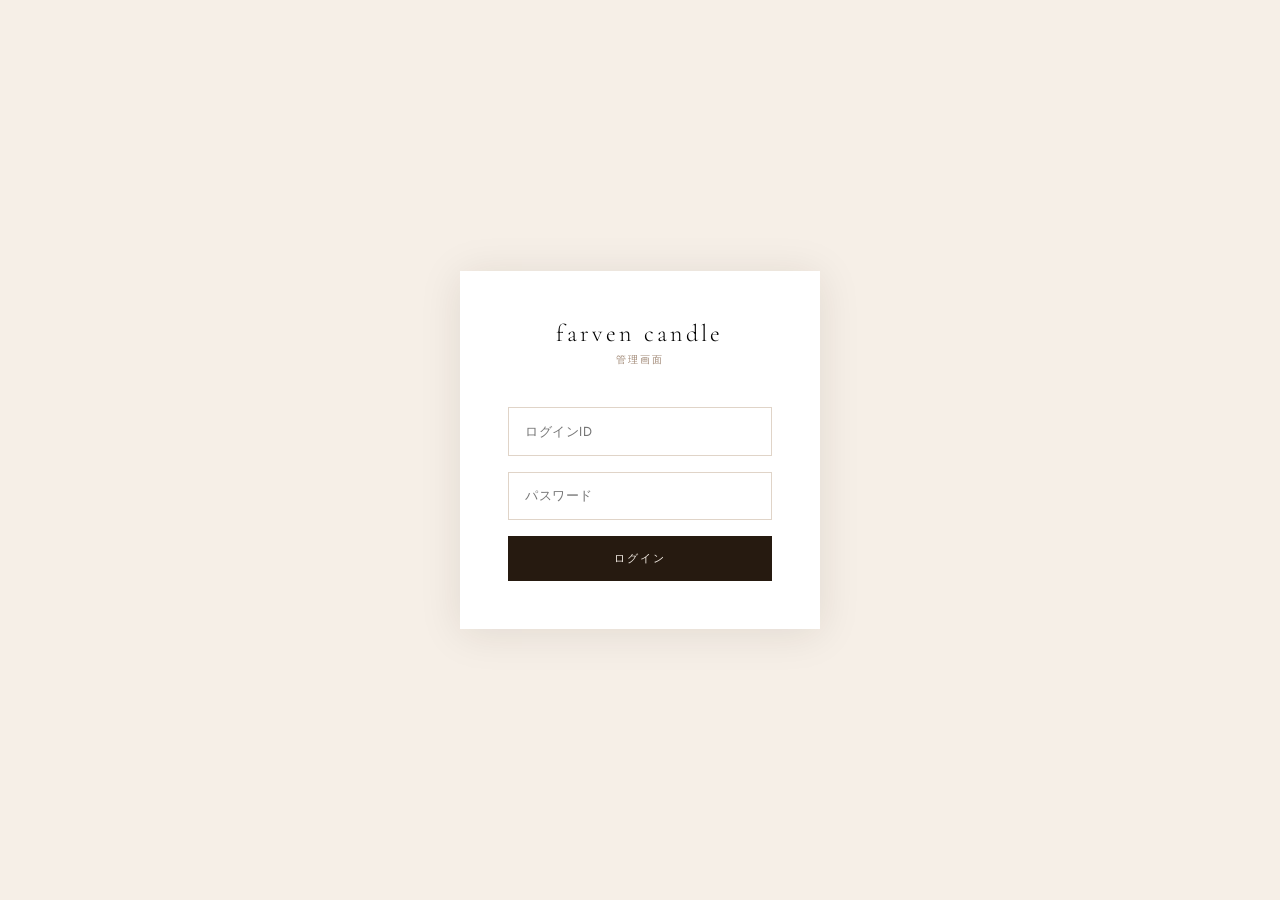
<file: farven-candle/admin.html>
<!DOCTYPE html>
<html lang="ja">
<head>
  <meta charset="UTF-8">
  <meta name="viewport" content="width=device-width, initial-scale=1.0">
  <title>farven candle — 管理画面</title>
  <link rel="preconnect" href="https://fonts.googleapis.com">
  <link href="https://fonts.googleapis.com/css2?family=Cormorant+Garamond:wght@300;400&family=Jost:wght@300;400;500&display=swap" rel="stylesheet">
  <style>
    :root {
      --bg:#F6EFE7;--dark:#261A10;--mid:#6B5040;--muted:#A08875;--border:#E0D4C8;--white:#fff;
      --admin-bg:#1A1410;--admin-sidebar:#221810;--admin-border:#342820;
      --success:#4A8C5A;--danger:#904030;--accent:#F6EFE7;--amber:#C4905A;
      --ff-serif:'Cormorant Garamond',serif;--ff-sans:'Jost',system-ui,sans-serif;
    }
    *,*::before,*::after{box-sizing:border-box;margin:0;padding:0}
    html,body{height:100%;font-family:var(--ff-sans);-webkit-font-smoothing:antialiased}
    a{text-decoration:none;color:inherit}
    button,input,select,textarea{font-family:inherit}

    /* LOGIN */
    #loginScreen{min-height:100vh;background:var(--bg);display:flex;align-items:center;justify-content:center;}
    .login-card{width:360px;padding:3rem;background:#fff;box-shadow:0 4px 40px rgba(38,26,16,.1);text-align:center;}
    .login-logo{font-family:var(--ff-serif);font-size:1.5rem;font-weight:300;letter-spacing:.14em;margin-bottom:.25rem;}
    .login-sub{font-size:.62rem;letter-spacing:.22em;text-transform:uppercase;color:var(--muted);margin-bottom:2.5rem;}
    .login-card form{display:flex;flex-direction:column;gap:1rem}
    .login-input{width:100%;padding:.85rem 1rem;border:1px solid var(--border);background:transparent;font-size:.82rem;outline:none;letter-spacing:.04em;transition:border-color .2s;}
    .login-input:focus{border-color:var(--dark)}
    .login-btn{background:var(--dark);color:var(--bg);padding:.9rem;font-size:.7rem;font-weight:500;letter-spacing:.18em;text-transform:uppercase;cursor:pointer;border:none;transition:opacity .2s;}
    .login-btn:hover{opacity:.8}
    #loginError{color:var(--danger);font-size:.72rem;letter-spacing:.06em;margin-top:.25rem;}

    /* DASHBOARD */
    #dashboard{display:none;height:100vh;overflow:hidden}
    .admin-wrap{display:flex;height:100%;background:var(--admin-bg)}
    .sidebar{width:220px;flex-shrink:0;background:var(--admin-sidebar);display:flex;flex-direction:column;border-right:1px solid var(--admin-border);}
    .sidebar-logo{padding:1.5rem 1.25rem;border-bottom:1px solid var(--admin-border);}
    .sidebar-logo span{font-family:var(--ff-serif);font-size:1rem;font-weight:300;letter-spacing:.12em;color:var(--accent);display:block;}
    .sidebar-logo small{font-size:.55rem;letter-spacing:.2em;text-transform:uppercase;color:#665040;margin-top:2px;display:block;}
    .sidebar-nav{flex:1;padding:1rem 0}
    .nav-item{display:flex;align-items:center;gap:.75rem;padding:.75rem 1.25rem;font-size:.72rem;font-weight:400;letter-spacing:.08em;color:#8A7060;cursor:pointer;transition:background .15s,color .15s;border-left:2px solid transparent;}
    .nav-item:hover{background:rgba(246,239,231,.04);color:#ccc}
    .nav-item.active{background:rgba(246,239,231,.07);color:var(--accent);border-left-color:var(--amber)}
    .sidebar-footer{padding:1rem 1.25rem;border-top:1px solid var(--admin-border);display:flex;flex-direction:column;gap:.6rem;}
    .sidebar-link{font-size:.65rem;letter-spacing:.1em;text-transform:uppercase;color:#665040;transition:color .15s;display:flex;align-items:center;gap:.5rem;}
    .sidebar-link:hover{color:var(--accent)}
    .logout-btn{font-size:.65rem;letter-spacing:.1em;text-transform:uppercase;color:#554030;background:none;border:none;cursor:pointer;text-align:left;display:flex;align-items:center;gap:.5rem;transition:color .15s;}
    .logout-btn:hover{color:var(--danger)}
    .admin-main{flex:1;overflow-y:auto;background:var(--admin-bg)}
    .tab-panel{display:none;padding:2rem;max-width:1100px}
    .tab-panel.active{display:block}
    .panel-head{display:flex;align-items:center;justify-content:space-between;margin-bottom:2rem;padding-bottom:1.25rem;border-bottom:1px solid var(--admin-border);}
    .panel-title{font-family:var(--ff-serif);font-size:1.5rem;font-weight:300;color:var(--accent);letter-spacing:.04em;}
    .panel-sub{font-size:.68rem;color:#665040;letter-spacing:.08em;margin-top:.25rem;}

    /* BUTTONS */
    .btn{display:inline-flex;align-items:center;gap:.4rem;padding:.6rem 1.2rem;font-size:.68rem;font-weight:500;letter-spacing:.12em;text-transform:uppercase;cursor:pointer;border:none;transition:opacity .2s;}
    .btn-primary{background:var(--accent);color:var(--dark)}.btn-primary:hover{opacity:.85}
    .btn-danger{background:var(--danger);color:#fff}.btn-danger:hover{opacity:.85}
    .btn-ghost{background:transparent;color:#8A7060;border:1px solid #443020}.btn-ghost:hover{border-color:#8A7060;color:#ccc}
    .btn-sm{padding:.4rem .8rem;font-size:.62rem}

    /* TABLE */
    .product-table{width:100%;border-collapse:collapse}
    .product-table th{font-size:.6rem;font-weight:500;letter-spacing:.16em;text-transform:uppercase;color:#665040;padding:.75rem;text-align:left;border-bottom:1px solid var(--admin-border);}
    .product-table td{padding:.75rem;border-bottom:1px solid #2A1C14;font-size:.75rem;color:#aaa;vertical-align:middle;}
    .product-table tr:hover td{background:rgba(255,255,255,.02)}
    .product-name-cell{color:#ddd;font-weight:400;max-width:220px}
    .product-name-cell small{display:block;font-size:.62rem;color:#665040;margin-top:2px}
    .color-dot{width:16px;height:16px;border-radius:50%;border:1px solid rgba(255,255,255,.1);display:inline-block;vertical-align:middle;margin-right:6px;}
    .status-badge{display:inline-block;font-size:.58rem;font-weight:500;letter-spacing:.1em;text-transform:uppercase;padding:2px 8px;border-radius:1px;}
    .status-active{background:rgba(74,140,90,.2);color:#6db87d}
    .status-sold{background:rgba(144,64,48,.2);color:#c97070}
    .status-new{background:rgba(196,144,90,.1);color:#c4905a}
    .actions-cell{display:flex;gap:.4rem;align-items:center}
    .link-status{font-size:.62rem;color:#4A8;letter-spacing:.06em}
    .link-missing{font-size:.62rem;color:#665040;letter-spacing:.06em}

    /* DRAWER */
    .drawer-overlay{position:fixed;inset:0;background:rgba(0,0,0,.6);z-index:50;opacity:0;pointer-events:none;transition:opacity .25s;}
    .drawer-overlay.open{opacity:1;pointer-events:all}
    .form-drawer{position:fixed;top:0;right:0;bottom:0;width:min(560px,100vw);background:#281C14;z-index:51;overflow-y:auto;transform:translateX(100%);transition:transform .3s cubic-bezier(.4,0,.2,1);border-left:1px solid var(--admin-border);}
    .form-drawer.open{transform:translateX(0)}
    .drawer-head{position:sticky;top:0;background:#281C14;z-index:2;display:flex;align-items:center;justify-content:space-between;padding:1.25rem 1.5rem;border-bottom:1px solid var(--admin-border);}
    .drawer-title{font-size:.8rem;font-weight:500;letter-spacing:.12em;text-transform:uppercase;color:var(--accent);}
    .drawer-close{font-size:1.3rem;color:#665040;background:none;border:none;cursor:pointer;padding:4px;transition:color .15s;}
    .drawer-close:hover{color:#ccc}
    .drawer-body{padding:1.5rem}

    /* FORM */
    .form-group{margin-bottom:1.25rem}
    .form-label{display:block;font-size:.62rem;font-weight:500;letter-spacing:.14em;text-transform:uppercase;color:#665040;margin-bottom:.5rem;}
    .form-control{width:100%;padding:.7rem .85rem;background:#1A1008;border:1px solid #3A2418;color:#ddd;font-size:.8rem;outline:none;transition:border-color .2s;}
    .form-control:focus{border-color:#665040}
    .form-control::placeholder{color:#443020}
    textarea.form-control{resize:vertical;min-height:80px;line-height:1.6}
    select.form-control{appearance:none;cursor:pointer}
    .form-row{display:grid;grid-template-columns:1fr 1fr;gap:1rem}
    .form-hint{font-size:.62rem;color:#554030;margin-top:.4rem;line-height:1.5;letter-spacing:.04em}
    .checkbox-row{display:flex;align-items:center;gap:.6rem;font-size:.75rem;color:#999;cursor:pointer;}
    .checkbox-row input{accent-color:var(--amber);width:15px;height:15px;cursor:pointer}
    .form-section-title{font-size:.6rem;font-weight:500;letter-spacing:.2em;text-transform:uppercase;color:#554030;margin:1.5rem 0 .75rem;padding-bottom:.5rem;border-bottom:1px solid #2A1810;}
    .measurements-editor{display:flex;flex-direction:column;gap:.5rem}
    .measurement-row{display:flex;gap:.5rem;align-items:center}
    .measurement-row input{flex:1;min-width:0}
    .remove-measure{width:28px;height:28px;display:flex;align-items:center;justify-content:center;background:none;border:1px solid #443020;color:#665040;cursor:pointer;font-size:.9rem;flex-shrink:0;transition:border-color .15s,color .15s;}
    .remove-measure:hover{border-color:var(--danger);color:var(--danger)}
    .add-measure{font-size:.62rem;color:#554030;background:none;border:1px dashed #3A2018;padding:.45rem;cursor:pointer;transition:border-color .15s,color .15s;text-align:center;}
    .add-measure:hover{border-color:#665040;color:#999}
    .form-actions{display:flex;gap:.75rem;justify-content:flex-end;margin-top:2rem;padding-top:1.25rem;border-top:1px solid var(--admin-border);}

    /* SETTINGS */
    .settings-grid{display:grid;grid-template-columns:1fr 1fr;gap:2rem}
    .settings-card{background:#221810;border:1px solid var(--admin-border);padding:1.5rem;}
    .settings-card-title{font-size:.6rem;font-weight:500;letter-spacing:.2em;text-transform:uppercase;color:#665040;margin-bottom:1.25rem;padding-bottom:.75rem;border-bottom:1px solid #2A1810;}
    .save-bar{position:sticky;bottom:0;background:rgba(20,12,8,.95);backdrop-filter:blur(8px);padding:1rem 2rem;border-top:1px solid var(--admin-border);display:flex;align-items:center;justify-content:space-between;margin-top:2rem;}
    .save-bar-note{font-size:.68rem;color:#554030;letter-spacing:.06em}
    #saveStatusSite{font-size:.68rem;color:var(--success);letter-spacing:.06em;min-width:100px;text-align:right}

    /* PAYMENT */
    .payment-cards{display:grid;grid-template-columns:repeat(auto-fit,minmax(280px,1fr));gap:1.5rem;margin-bottom:2rem}
    .payment-card{background:#221810;border:1px solid var(--admin-border);padding:1.5rem;}
    .payment-card-head{display:flex;align-items:center;gap:.75rem;margin-bottom:1rem;}
    .payment-icon{width:40px;height:40px;border-radius:4px;display:flex;align-items:center;justify-content:center;font-size:1.1rem;font-weight:700;}
    .payment-card h3{font-size:.85rem;font-weight:500;color:var(--accent)}
    .payment-card p{font-size:.72rem;color:#8A7060;line-height:1.7;letter-spacing:.04em}
    .payment-steps{margin-top:1rem;display:flex;flex-direction:column;gap:.5rem}
    .payment-step{display:flex;gap:.6rem;font-size:.7rem;color:#8A7060;line-height:1.6;}
    .step-n{min-width:20px;height:20px;border-radius:50%;background:rgba(196,144,90,.1);color:var(--amber);display:flex;align-items:center;justify-content:center;font-size:.6rem;flex-shrink:0;margin-top:1px;}
    .platform-recommended{display:inline-block;font-size:.55rem;font-weight:500;letter-spacing:.12em;text-transform:uppercase;background:rgba(196,144,90,.1);color:var(--amber);padding:2px 6px;margin-left:.5rem;}
    .guide-link{display:inline-flex;align-items:center;gap:.3rem;font-size:.68rem;color:#8A7060;border-bottom:1px solid #443020;padding-bottom:1px;margin-top:.75rem;transition:color .15s,border-color .15s;}
    .guide-link:hover{color:var(--accent);border-color:var(--accent)}
    .alert{padding:.85rem 1.1rem;font-size:.72rem;letter-spacing:.04em;border-left:3px solid;margin-bottom:1.25rem;line-height:1.6;}
    .alert-info{background:rgba(74,140,90,.08);border-color:var(--success);color:#8ec89b}
    .alert-warn{background:rgba(144,64,48,.08);border-color:var(--danger);color:#c97070}
    .alert strong{font-weight:500}
    .ig-posts-grid{display:grid;grid-template-columns:repeat(3,1fr);gap:.75rem;margin-top:1rem}
    .ig-post-input-cell{display:flex;flex-direction:column;gap:.4rem}
    .ig-post-num{font-size:.58rem;color:#554030;letter-spacing:.1em}
    #adminToast{position:fixed;bottom:2rem;left:50%;transform:translateX(-50%) translateY(20px);background:var(--accent);color:var(--dark);font-size:.72rem;letter-spacing:.1em;padding:.8rem 1.75rem;z-index:200;opacity:0;pointer-events:none;transition:opacity .3s,transform .3s;white-space:nowrap;}
    #adminToast.show{opacity:1;transform:translateX(-50%) translateY(0)}
    .empty-state{text-align:center;padding:4rem 2rem;color:#443020;}
    .empty-state-icon{font-size:2rem;margin-bottom:1rem;opacity:.4}
    .empty-state p{font-size:.78rem;letter-spacing:.06em;line-height:1.7}
    @media(max-width:700px){
      .sidebar{width:56px}
      .nav-item span,.sidebar-logo span,.sidebar-logo small,.sidebar-link span,.logout-btn span{display:none}
      .nav-item{justify-content:center;padding:.75rem 0}
      .settings-grid{grid-template-columns:1fr}
      .form-row{grid-template-columns:1fr}
    }
  </style>
</head>
<body>

<!-- LOGIN -->
<div id="loginScreen">
  <div class="login-card">
    <div class="login-logo">farven candle</div>
    <div class="login-sub">管理画面</div>
    <form id="loginForm">
      <input class="login-input" type="text"     id="adminId" placeholder="ログインID"  autocomplete="username">
      <input class="login-input" type="password" id="adminPw" placeholder="パスワード" autocomplete="current-password">
      <button class="login-btn" type="submit">ログイン</button>
      <p id="loginError" style="display:none;color:#904030;font-size:.72rem;margin-top:.25rem;">IDまたはパスワードが正しくありません</p>
    </form>
  </div>
</div>

<!-- DASHBOARD -->
<div id="dashboard">
  <div class="admin-wrap">
    <aside class="sidebar">
      <div class="sidebar-logo">
        <span>farven candle</span>
        <small>admin panel</small>
      </div>
      <nav class="sidebar-nav">
        <div class="nav-item active" data-tab="products">
          <svg width="16" height="16" viewBox="0 0 24 24" fill="none" stroke="currentColor" stroke-width="1.5"><rect x="2" y="3" width="7" height="7"/><rect x="15" y="3" width="7" height="7"/><rect x="2" y="14" width="7" height="7"/><rect x="15" y="14" width="7" height="7"/></svg>
          <span>商品管理</span>
        </div>
        <div class="nav-item" data-tab="site">
          <svg width="16" height="16" viewBox="0 0 24 24" fill="none" stroke="currentColor" stroke-width="1.5"><circle cx="12" cy="12" r="3"/><path d="M19.4 15a1.65 1.65 0 00.33 1.82l.06.06a2 2 0 010 2.83 2 2 0 01-2.83 0l-.06-.06a1.65 1.65 0 00-1.82-.33 1.65 1.65 0 00-1 1.51V21a2 2 0 01-4 0v-.09A1.65 1.65 0 009 19.4a1.65 1.65 0 00-1.82.33l-.06.06a2 2 0 01-2.83-2.83l.06-.06A1.65 1.65 0 004.68 15a1.65 1.65 0 00-1.51-1H3a2 2 0 010-4h.09A1.65 1.65 0 004.6 9a1.65 1.65 0 00-.33-1.82l-.06-.06a2 2 0 012.83-2.83l.06.06A1.65 1.65 0 009 4.68a1.65 1.65 0 001-1.51V3a2 2 0 014 0v.09a1.65 1.65 0 001 1.51 1.65 1.65 0 001.82-.33l.06-.06a2 2 0 012.83 2.83l-.06.06A1.65 1.65 0 0019.4 9a1.65 1.65 0 001.51 1H21a2 2 0 010 4h-.09a1.65 1.65 0 00-1.51 1z"/></svg>
          <span>サイト設定</span>
        </div>
        <div class="nav-item" data-tab="payment">
          <svg width="16" height="16" viewBox="0 0 24 24" fill="none" stroke="currentColor" stroke-width="1.5"><rect x="1" y="4" width="22" height="16" rx="2"/><line x1="1" y1="10" x2="23" y2="10"/></svg>
          <span>決済・SNS</span>
        </div>
      </nav>
      <div class="sidebar-footer">
        <a class="sidebar-link" href="index.html" target="_blank">
          <svg width="14" height="14" viewBox="0 0 24 24" fill="none" stroke="currentColor" stroke-width="1.5"><path d="M18 13v6a2 2 0 01-2 2H5a2 2 0 01-2-2V8a2 2 0 012-2h6"/><polyline points="15 3 21 3 21 9"/><line x1="10" y1="14" x2="21" y2="3"/></svg>
          <span>サイトを確認</span>
        </a>
        <a class="sidebar-link" href="../farven-vintage/admin.html">
          <svg width="14" height="14" viewBox="0 0 24 24" fill="none" stroke="currentColor" stroke-width="1.5"><path d="M15 3h4a2 2 0 012 2v14a2 2 0 01-2 2h-4M10 17l5-5-5-5M15 12H3"/></svg>
          <span>vintage 管理へ</span>
        </a>
        <button class="logout-btn" id="logoutBtn">
          <svg width="14" height="14" viewBox="0 0 24 24" fill="none" stroke="currentColor" stroke-width="1.5"><path d="M9 21H5a2 2 0 01-2-2V5a2 2 0 012-2h4"/><polyline points="16 17 21 12 16 7"/><line x1="21" y1="12" x2="9" y2="12"/></svg>
          <span>ログアウト</span>
        </button>
      </div>
    </aside>

    <main class="admin-main">
      <!-- 商品管理 -->
      <div class="tab-panel active" id="tab-products">
        <div class="panel-head">
          <div><div class="panel-title">商品管理</div><div class="panel-sub">キャンドル・ディフューザー等の追加・編集・決済リンク設定</div></div>
          <button class="btn btn-primary" id="addProductBtn">+ 商品を追加</button>
        </div>
        <table class="product-table">
          <thead><tr><th>商品名</th><th>香りの系統</th><th>価格</th><th>サイズ</th><th>状態</th><th>決済リンク</th><th></th></tr></thead>
          <tbody id="productTableBody"></tbody>
        </table>
      </div>

      <!-- サイト設定 -->
      <div class="tab-panel" id="tab-site">
        <div class="panel-head"><div><div class="panel-title">サイト設定</div><div class="panel-sub">文章・カラー・お知らせの編集</div></div></div>
        <div class="settings-grid">
          <div>
            <div class="settings-card">
              <div class="settings-card-title">ヒーローセクション</div>
              <div class="form-group"><label class="form-label">メインタイトル</label><textarea class="form-control" id="cfgHeroPrimary" rows="3" placeholder="灯りと香りで、&#10;空間をつくる。"></textarea><div class="form-hint">改行は実際の改行で入力してください</div></div>
              <div class="form-group"><label class="form-label">サブテキスト</label><input class="form-control" type="text" id="cfgHeroSub" placeholder="すべて手仕事。大阪から、オリジナルの香りを。"></div>
              <div class="form-group"><label class="form-label">CTAボタンテキスト</label><input class="form-control" type="text" id="cfgHeroCta" placeholder="新着アイテムを見る"></div>
            </div>
            <div class="settings-card" style="margin-top:1.25rem">
              <div class="settings-card-title">Aboutセクション</div>
              <div class="form-group"><label class="form-label">About タイトル</label><input class="form-control" type="text" id="cfgAboutTitle" placeholder="香りは、記憶になる。"></div>
              <div class="form-group"><label class="form-label">About 本文</label><textarea class="form-control" id="cfgAboutText" rows="6" placeholder="ブランドの説明文（空行で段落分け）"></textarea></div>
            </div>
          </div>
          <div>
            <div class="settings-card">
              <div class="settings-card-title">カラー設定</div>
              <div class="form-group"><label class="form-label">背景色</label><input type="color" id="cfgBgColor" value="#F6EFE7" style="width:100%;height:44px;border:1px solid #3A2418;cursor:pointer;padding:2px;background:none;"><div class="form-hint">推奨: ウォームアイボリー（#F6EFE7）</div></div>
              <div class="form-group"><label class="form-label">メインカラー（テキスト・アクセント）</label><input type="color" id="cfgDarkColor" value="#261A10" style="width:100%;height:44px;border:1px solid #3A2418;cursor:pointer;padding:2px;background:none;"></div>
            </div>
            <div class="settings-card" style="margin-top:1.25rem">
              <div class="settings-card-title">お知らせバナー</div>
              <div class="form-group"><label class="checkbox-row"><input type="checkbox" id="cfgAnnActive"> バナーを表示する</label></div>
              <div class="form-group"><label class="form-label">バナーテキスト</label><input class="form-control" type="text" id="cfgAnnText" placeholder="例: 新作キャンドル発売中！"></div>
            </div>
            <div class="settings-card" style="margin-top:1.25rem">
              <div class="settings-card-title">通知テキスト</div>
              <div class="form-group"><label class="form-label">カウントダウン下のテキスト</label><input class="form-control" type="text" id="cfgSatNote" placeholder="毎週土曜 12:00 に新作・再入荷情報をお届けします"></div>
            </div>
          </div>
        </div>
        <div class="save-bar">
          <span class="save-bar-note">変更後、サイトをリロードすると反映されます</span>
          <div style="display:flex;align-items:center;gap:1rem"><span id="saveStatusSite"></span><button class="btn btn-primary" id="saveSiteBtn">保存する</button></div>
        </div>
      </div>

      <!-- 決済・SNS -->
      <div class="tab-panel" id="tab-payment">
        <div class="panel-head"><div><div class="panel-title">決済・SNS設定</div><div class="panel-sub">Stripe Payment Links・Instagram設定</div></div></div>
        <div class="settings-card" style="margin-bottom:1.5rem">
          <div class="settings-card-title">Instagram</div>
          <div class="form-row">
            <div class="form-group"><label class="form-label">Instagram ID（@なし）</label><input class="form-control" type="text" id="cfgIgId" placeholder="farven_candle"><div class="form-hint">例: farven_candle（@は不要）</div></div>
          </div>
          <div class="form-group">
            <label class="form-label">Instagram 投稿URL（グリッドに表示・最大12件）</label>
            <div class="form-hint" style="margin-bottom:.75rem">各投稿のURL（例: https://www.instagram.com/p/XXXXXXXX/）を貼り付けてください。</div>
            <div class="ig-posts-grid" id="igPostsGrid"></div>
          </div>
          <div style="display:flex;justify-content:flex-end;margin-top:1rem"><button class="btn btn-primary" id="saveIgBtn">Instagram設定を保存</button></div>
        </div>

        <div class="panel-head" style="margin-top:2rem"><div><div class="panel-title" style="font-size:1.1rem">決済プラットフォーム</div><div class="panel-sub">各商品の「決済リンク」に購入URLを設定してください</div></div></div>
        <div class="alert alert-info"><strong>設定の流れ：</strong> 下記のプラットフォームで商品を登録 → 購入リンクを取得 → 管理画面の各商品編集から「決済リンク」に貼り付け → 保存</div>
        <div class="payment-cards">
          <div class="payment-card">
            <div class="payment-card-head"><div class="payment-icon" style="background:#635BFF;color:#fff;font-size:.8rem;">Str</div><div><h3>Stripe Payment Links <span class="platform-recommended">おすすめ</span></h3></div></div>
            <p>クレジットカード・Apple Pay対応。手数料3.6%。月額固定費なし。</p>
            <div class="payment-steps">
              <div class="payment-step"><span class="step-n">1</span>stripe.com でアカウント作成</div>
              <div class="payment-step"><span class="step-n">2</span>「Payment Links」から商品リンクを作成</div>
              <div class="payment-step"><span class="step-n">3</span>生成されたURLを各商品の決済リンクに貼り付け</div>
            </div>
            <a class="guide-link" href="https://stripe.com/jp" target="_blank" rel="noopener">Stripeを始める →</a>
          </div>
          <div class="payment-card">
            <div class="payment-card-head"><div class="payment-icon" style="background:#FF4E2A;color:#fff;font-size:.75rem;">BASE</div><div><h3>BASE（ベイス）</h3></div></div>
            <p>日本最大級のECプラットフォーム。PayPay・コンビニ払い対応。初期費用・月額無料。</p>
            <div class="payment-steps">
              <div class="payment-step"><span class="step-n">1</span>base.me でショップ開設（無料）</div>
              <div class="payment-step"><span class="step-n">2</span>商品を登録して公開</div>
              <div class="payment-step"><span class="step-n">3</span>各商品URLをこのサイトに設定</div>
            </div>
            <a class="guide-link" href="https://thebase.com" target="_blank" rel="noopener">BASEを始める →</a>
          </div>
        </div>
      </div>
    </main>
  </div>
</div>

<!-- PRODUCT DRAWER -->
<div class="drawer-overlay" id="drawerOverlay"></div>
<div class="form-drawer" id="formDrawer">
  <div class="drawer-head"><span class="drawer-title" id="drawerTitle">商品を追加</span><button class="drawer-close" id="drawerClose">×</button></div>
  <div class="drawer-body">
    <form id="productForm" autocomplete="off">
      <input type="hidden" id="pId">
      <div class="form-group"><label class="form-label">商品名 *</label><input class="form-control" type="text" id="pName" placeholder="例: ヴァニラ アンバー" required></div>
      <div class="form-row">
        <div class="form-group"><label class="form-label">カテゴリ *</label>
          <select class="form-control" id="pCategory">
            <option value="candle">キャンドル</option>
            <option value="diffuser">ディフューザー</option>
            <option value="spray">ルームスプレー</option>
            <option value="gift">ギフトセット</option>
            <option value="other">その他</option>
          </select>
        </div>
        <div class="form-group"><label class="form-label">シーズン</label>
          <select class="form-control" id="pSeason">
            <option value="all">オールシーズン</option>
            <option value="spring">春夏</option>
            <option value="autumn">秋冬</option>
          </select>
        </div>
      </div>
      <div class="form-row">
        <div class="form-group"><label class="form-label">価格（税込）*</label><input class="form-control" type="number" id="pPrice" placeholder="4800" min="0" required></div>
        <div class="form-group"><label class="form-label">容量・サイズ</label><input class="form-control" type="text" id="pSize" placeholder="200g / 100ml / SET"></div>
      </div>
      <div class="form-section-title">香りの系統・素材タイプ</div>
      <div class="form-row">
        <div class="form-group"><label class="form-label">香りの系統（カラー）</label>
          <select class="form-control" id="pColor">
            <option value="floral">フローラル</option>
            <option value="rose">ローズ</option>
            <option value="amber">アンバー</option>
            <option value="cedar">ウッディ・シダー</option>
            <option value="citrus">シトラス</option>
            <option value="lavender">ラベンダー</option>
            <option value="linen">ムスク・リネン</option>
            <option value="fresh">フレッシュ</option>
          </select>
        </div>
        <div class="form-group"><label class="form-label">素材タイプ</label>
          <select class="form-control" id="pCondition">
            <option value="SOY WAX">SOY WAX</option>
            <option value="DIFFUSER">DIFFUSER</option>
            <option value="SPRAY">SPRAY</option>
            <option value="GIFT">GIFT SET</option>
          </select>
        </div>
      </div>
      <div class="form-section-title">ステータス</div>
      <div style="display:flex;flex-wrap:wrap;gap:1rem;margin-bottom:1.25rem">
        <label class="checkbox-row"><input type="checkbox" id="pIsNew"> NEW バッジ</label>
        <label class="checkbox-row"><input type="checkbox" id="pIsLastOne"> 残りわずかバッジ</label>
        <label class="checkbox-row"><input type="checkbox" id="pIsSold"> SOLD OUT</label>
      </div>
      <div class="form-section-title">画像・決済</div>
      <div class="form-group"><label class="form-label">商品画像URL</label><input class="form-control" type="url" id="pImageUrl" placeholder="https://... （省略時は香りカラーブロックで表示）"><div class="form-hint">直接リンク可能な画像URLを入力</div></div>
      <div class="form-group"><label class="form-label">決済リンク（Stripe / BASE / STORES）</label><input class="form-control" type="url" id="pPaymentLink" placeholder="https://buy.stripe.com/... または BASEの商品URL"><div class="form-hint">「今すぐ購入」ボタンの遷移先。未設定時は「準備中」と表示されます。</div></div>
      <div class="form-section-title">商品説明</div>
      <div class="form-group"><textarea class="form-control" id="pDescription" rows="4" placeholder="香りの特徴、使用シーン、ブレンドのこだわりなど..."></textarea></div>
      <div class="form-section-title">詳細情報（燃焼時間・香りのノートなど）</div>
      <div class="measurements-editor" id="measurementsEditor"></div>
      <button type="button" class="add-measure" id="addMeasureBtn" style="margin-top:.5rem">+ 詳細を追加</button>
      <div class="form-actions"><button type="button" class="btn btn-ghost" id="cancelDrawerBtn">キャンセル</button><button type="submit" class="btn btn-primary">保存する</button></div>
    </form>
  </div>
</div>

<div id="adminToast"></div>

<script>
/* ── AUTH ── */
const _c = { i:'ZmFydmVuXzEyMjQ=', p:'RnVua28wMjE2' };
function checkCreds(id,pw){ return id===atob(_c.i)&&pw===atob(_c.p); }
function isLoggedIn(){ return sessionStorage.getItem('fvc_auth')==='1'; }
function setLoggedIn(){ sessionStorage.setItem('fvc_auth','1'); }
function clearLogin(){ sessionStorage.removeItem('fvc_auth'); }

/* ── COLOR MAP FOR SCENT ── */
const COLOR_MAP = {
  floral:'#D4A8B0', rose:'#E0B8C0', amber:'#C4905A', cedar:'#8A7060',
  citrus:'#C8B460', lavender:'#B8A8C8', linen:'#E8E0D5', fresh:'#8AB8A8'
};
const COLOR_LABEL = {
  floral:'フローラル', rose:'ローズ', amber:'アンバー', cedar:'ウッディ',
  citrus:'シトラス', lavender:'ラベンダー', linen:'ムスク', fresh:'フレッシュ'
};

/* ── DATA ── */
function loadProducts(){
  try{ const s=localStorage.getItem('farven_candle_products'); return s?JSON.parse(s):getDefaults(); }catch{ return getDefaults(); }
}
function saveProducts(products){ localStorage.setItem('farven_candle_products', JSON.stringify(products)); }
function loadConfig(){
  try{ return JSON.parse(localStorage.getItem('farven_candle_config')||'{}'); }catch{ return {}; }
}
function saveConfig(cfg){ localStorage.setItem('farven_candle_config', JSON.stringify(cfg)); }

function getDefaults(){
  return [
    {id:1,name:'ヴァニラ アンバー',category:'candle',price:4800,color:'amber',colorHex:'#C4905A',colorLabel:'アンバー',size:'200g',condition:'SOY WAX',season:'all',isNew:true,isLastOne:false,isSold:false,description:'甘く温かいヴァニラをベースに、アンバーとサンダルウッドが重なる深みのある香り。',measurements:{燃焼時間:'約40時間',香りのノート:'ヴァニラ・アンバー・サンダルウッド',素材:'ソイワックス100%'},paymentLink:'',imageUrl:''},
    {id:2,name:'ホワイト リネン',category:'candle',price:3200,color:'linen',colorHex:'#E8E0D5',colorLabel:'リネン',size:'120g',condition:'SOY WAX',season:'all',isNew:true,isLastOne:false,isSold:false,description:'清潔感のあるリネンにムスクとシトラスを合わせた、爽やかで上品な香り。',measurements:{燃焼時間:'約25時間',香りのノート:'リネン・ムスク・シトラス',素材:'ソイワックス100%'},paymentLink:'',imageUrl:''},
    {id:3,name:'ローズ ペタル',category:'candle',price:4500,color:'rose',colorHex:'#D4A8B0',colorLabel:'ローズ',size:'180g',condition:'SOY WAX',season:'spring',isNew:true,isLastOne:true,isSold:false,description:'フレッシュなローズに柔らかいパウダーを重ねた、華やかで甘すぎない香り。',measurements:{燃焼時間:'約35時間',香りのノート:'ローズ・パウダー・ムスク',素材:'ソイワックス100%'},paymentLink:'',imageUrl:''},
    {id:4,name:'シダーウッド & スモーク',category:'candle',price:5800,color:'cedar',colorHex:'#8A7060',colorLabel:'シダー',size:'250g',condition:'SOY WAX',season:'autumn',isNew:true,isLastOne:false,isSold:false,description:'深みのあるシダーウッドに微かなスモークノートが混ざる、ユニセックスな香り。',measurements:{燃焼時間:'約50時間',香りのノート:'シダーウッド・スモーク・ベチバー',素材:'ソイワックス100%'},paymentLink:'',imageUrl:''},
    {id:5,name:'ラベンダー & ムスク',category:'candle',price:3500,color:'lavender',colorHex:'#B8A8C8',colorLabel:'ラベンダー',size:'120g',condition:'SOY WAX',season:'all',isNew:false,isLastOne:true,isSold:false,description:'ラベンダーとムスクが調和した、リラックスタイムのための香り。',measurements:{燃焼時間:'約25時間',香りのノート:'ラベンダー・ムスク・ウッド',素材:'ソイワックス100%'},paymentLink:'',imageUrl:''},
    {id:6,name:'ベルガモット シトラス',category:'candle',price:4200,color:'citrus',colorHex:'#C8B460',colorLabel:'シトラス',size:'150g',condition:'SOY WAX',season:'spring',isNew:false,isLastOne:false,isSold:false,description:'爽やかなベルガモットとシトラスのブレンド。朝の空間を明るくする清々しい香り。',measurements:{燃焼時間:'約30時間',香りのノート:'ベルガモット・レモン・グリーン',素材:'ソイワックス100%'},paymentLink:'',imageUrl:''},
    {id:7,name:'ジャスミン & ウード',category:'candle',price:6800,color:'floral',colorHex:'#C8A880',colorLabel:'フローラル',size:'200g',condition:'SOY WAX',season:'all',isNew:false,isLastOne:true,isSold:false,description:'ジャスミンの透明感にウードの深みが溶け合う、贅沢な夜のための一本。',measurements:{燃焼時間:'約40時間',香りのノート:'ジャスミン・ウード・アンバー',素材:'ソイワックス100%'},paymentLink:'',imageUrl:''},
    {id:8,name:'ローズ & パウダー',category:'diffuser',price:5500,color:'rose',colorHex:'#E0B8C0',colorLabel:'ローズ',size:'100ml',condition:'DIFFUSER',season:'all',isNew:false,isLastOne:false,isSold:false,description:'華やかなローズとパウダリーなムスクのリードディフューザー。玄関やリビングに。',measurements:{内容量:'100ml',香りのノート:'ローズ・パウダー・ムスク',持続期間:'約60日'},paymentLink:'',imageUrl:''},
    {id:9,name:'リネン & シーソルト',category:'spray',price:3800,color:'linen',colorHex:'#DCE8E8',colorLabel:'アクア',size:'100ml',condition:'SPRAY',season:'all',isNew:false,isLastOne:false,isSold:false,description:'海を感じるシーソルトとリネンのルームスプレー。ひと吹きで空間がリフレッシュ。',measurements:{内容量:'100ml',香りのノート:'リネン・シーソルト・シトラス',使用方法:'空間に数回スプレー'},paymentLink:'',imageUrl:''},
    {id:10,name:'サンダルウッド バニラ',category:'candle',price:7500,color:'amber',colorHex:'#B87840',colorLabel:'ウッドアンバー',size:'300g',condition:'SOY WAX',season:'autumn',isNew:false,isLastOne:false,isSold:false,description:'サンダルウッドにヴァニラのふくよかさが寄り添う、長く愛せる定番ブレンド。',measurements:{燃焼時間:'約60時間',香りのノート:'サンダルウッド・ヴァニラ・パチュリ',素材:'ソイワックス100%'},paymentLink:'',imageUrl:''},
    {id:11,name:'ウッド & アンバー ギフトセット',category:'gift',price:12800,color:'cedar',colorHex:'#9A7858',colorLabel:'ウッディ',size:'SET',condition:'GIFT',season:'all',isNew:false,isLastOne:true,isSold:false,description:'ウッド系キャンドル2本＋マッチ入りギフトボックス。ラッピング込みの人気セット。',measurements:{内容物:'キャンドル×2・マッチ',燃焼時間:'約40時間×2',ラッピング:'専用BOX付き'},paymentLink:'',imageUrl:''},
    {id:12,name:'ミント & アクアティック',category:'candle',price:4000,color:'fresh',colorHex:'#8AB8A8',colorLabel:'フレッシュ',size:'150g',condition:'SOY WAX',season:'spring',isNew:false,isLastOne:false,isSold:false,description:'クリアなミントとアクアティックノートが清々しい、夏向けのリフレッシュ系キャンドル。',measurements:{燃焼時間:'約30時間',香りのノート:'ミント・アクア・シトラス',素材:'ソイワックス100%'},paymentLink:'',imageUrl:''}
  ];
}

/* ── TOAST ── */
let toastTimer;
function adminToast(msg){
  const el=document.getElementById('adminToast');
  el.textContent=msg; el.classList.add('show');
  clearTimeout(toastTimer); toastTimer=setTimeout(()=>el.classList.remove('show'),2800);
}

/* ── TABS ── */
function switchTab(tabId){
  document.querySelectorAll('.tab-panel').forEach(p=>p.classList.remove('active'));
  document.querySelectorAll('.nav-item').forEach(n=>n.classList.remove('active'));
  document.getElementById('tab-'+tabId)?.classList.add('active');
  document.querySelector(`.nav-item[data-tab="${tabId}"]`)?.classList.add('active');
  if(tabId==='site') loadSiteForm();
  if(tabId==='payment') loadPaymentForm();
}

/* ── PRODUCT TABLE ── */
const catMap={candle:'キャンドル',diffuser:'ディフューザー',spray:'ルームスプレー',gift:'ギフトセット',other:'その他'};

function renderProductTable(){
  const products=loadProducts();
  const tbody=document.getElementById('productTableBody');
  if(!products.length){
    tbody.innerHTML=`<tr><td colspan="7"><div class="empty-state"><div class="empty-state-icon">🕯️</div><p>商品がまだありません。「商品を追加」から登録してください。</p></div></td></tr>`;
    return;
  }
  tbody.innerHTML=products.map(p=>`
    <tr>
      <td class="product-name-cell">${p.name}<small>${catMap[p.category]||p.category}</small></td>
      <td><span class="color-dot" style="background:${p.colorHex||'#aaa'}"></span>${p.colorLabel||p.color}</td>
      <td>¥${Number(p.price).toLocaleString()}</td>
      <td>${p.size||'—'}</td>
      <td>${p.isSold?'<span class="status-badge status-sold">SOLD</span>':'<span class="status-badge status-active">在庫あり</span>'}${p.isNew?'<span class="status-badge status-new" style="margin-left:3px">NEW</span>':''}</td>
      <td>${p.paymentLink?'<span class="link-status">✓ 設定済</span>':'<span class="link-missing">未設定</span>'}</td>
      <td class="actions-cell">
        <button class="btn btn-ghost btn-sm" onclick="editProduct(${p.id})">編集</button>
        <button class="btn btn-danger btn-sm" onclick="deleteProduct(${p.id})">削除</button>
      </td>
    </tr>`).join('');
}

/* ── DRAWER ── */
function openDrawer(t){ document.getElementById('drawerTitle').textContent=t; document.getElementById('formDrawer').classList.add('open'); document.getElementById('drawerOverlay').classList.add('open'); }
function closeDrawer(){ document.getElementById('formDrawer').classList.remove('open'); document.getElementById('drawerOverlay').classList.remove('open'); document.getElementById('productForm').reset(); document.getElementById('pId').value=''; renderMeasurements([]); }

/* ── MEASUREMENTS ── */
let measureData=[];
function renderMeasurements(data){
  measureData=[...data];
  const c=document.getElementById('measurementsEditor');
  c.innerHTML='';
  measureData.forEach((m,i)=>{
    const row=document.createElement('div'); row.className='measurement-row';
    row.innerHTML=`<input class="form-control" type="text" placeholder="項目（例: 燃焼時間）" value="${m.key||''}" oninput="measureData[${i}].key=this.value" style="flex:1.2"><input class="form-control" type="text" placeholder="内容（例: 約40時間）" value="${m.val||''}" oninput="measureData[${i}].val=this.value" style="flex:1"><button type="button" class="remove-measure" onclick="removeMeasurement(${i})">−</button>`;
    c.appendChild(row);
  });
}
function addMeasurement(){ measureData.push({key:'',val:''}); renderMeasurements(measureData); }
function removeMeasurement(i){ measureData.splice(i,1); renderMeasurements(measureData); }

/* ── ADD/EDIT/DELETE ── */
function showAddProduct(){ document.getElementById('productForm').reset(); document.getElementById('pId').value=''; renderMeasurements([]); openDrawer('商品を追加'); }

function editProduct(id){
  const products=loadProducts(); const p=products.find(x=>x.id===id); if(!p) return;
  document.getElementById('pId').value=p.id;
  document.getElementById('pName').value=p.name||'';
  document.getElementById('pCategory').value=p.category||'candle';
  document.getElementById('pSeason').value=p.season||'all';
  document.getElementById('pPrice').value=p.price||'';
  document.getElementById('pSize').value=p.size||'';
  document.getElementById('pColor').value=p.color||'amber';
  document.getElementById('pCondition').value=p.condition||'SOY WAX';
  document.getElementById('pIsNew').checked=!!p.isNew;
  document.getElementById('pIsLastOne').checked=!!p.isLastOne;
  document.getElementById('pIsSold').checked=!!p.isSold;
  document.getElementById('pImageUrl').value=p.imageUrl||'';
  document.getElementById('pPaymentLink').value=p.paymentLink||'';
  document.getElementById('pDescription').value=p.description||'';
  renderMeasurements(Object.entries(p.measurements||{}).map(([key,val])=>({key,val})));
  openDrawer('商品を編集');
}

function deleteProduct(id){
  if(!confirm('この商品を削除しますか？')) return;
  let products=loadProducts(); products=products.filter(p=>p.id!==id);
  saveProducts(products); renderProductTable(); adminToast('削除しました');
}

document.getElementById('productForm').addEventListener('submit', e=>{
  e.preventDefault();
  const products=loadProducts();
  const idVal=document.getElementById('pId').value;
  const measurements={};
  measureData.forEach(m=>{ if(m.key) measurements[m.key]=m.val; });
  const colorKey=document.getElementById('pColor').value;

  const product={
    id:        idVal?Number(idVal):Date.now(),
    name:      document.getElementById('pName').value.trim(),
    category:  document.getElementById('pCategory').value,
    season:    document.getElementById('pSeason').value,
    price:     Number(document.getElementById('pPrice').value),
    size:      document.getElementById('pSize').value.trim(),
    color:     colorKey,
    colorLabel:COLOR_LABEL[colorKey]||document.getElementById('pColor').options[document.getElementById('pColor').selectedIndex].text,
    colorHex:  COLOR_MAP[colorKey]||'#888888',
    condition: document.getElementById('pCondition').value,
    isNew:     document.getElementById('pIsNew').checked,
    isLastOne: document.getElementById('pIsLastOne').checked,
    isSold:    document.getElementById('pIsSold').checked,
    imageUrl:  document.getElementById('pImageUrl').value.trim(),
    paymentLink:document.getElementById('pPaymentLink').value.trim(),
    description:document.getElementById('pDescription').value.trim(),
    measurements,
  };

  if(idVal){ const idx=products.findIndex(p=>p.id===Number(idVal)); if(idx>=0) products[idx]=product; else products.push(product); }
  else products.push(product);
  saveProducts(products); renderProductTable(); closeDrawer(); adminToast('保存しました ✓');
});

/* ── SITE FORM ── */
function loadSiteForm(){
  const cfg=loadConfig();
  document.getElementById('cfgHeroPrimary').value=cfg.heroPrimary||'灯りと香りで、\n空間をつくる。';
  document.getElementById('cfgHeroSub').value=cfg.heroSub||'すべて手仕事。大阪から、オリジナルの香りを。';
  document.getElementById('cfgHeroCta').value=cfg.heroCta||'新着アイテムを見る';
  document.getElementById('cfgAboutTitle').value=cfg.aboutTitle||'';
  document.getElementById('cfgAboutText').value=cfg.aboutText||'';
  document.getElementById('cfgBgColor').value=cfg.bgColor||'#F6EFE7';
  document.getElementById('cfgDarkColor').value=cfg.darkColor||'#261A10';
  document.getElementById('cfgAnnActive').checked=!!cfg.announcementActive;
  document.getElementById('cfgAnnText').value=cfg.announcement||'';
  document.getElementById('cfgSatNote').value=cfg.saturdayNote||'';
}

document.getElementById('saveSiteBtn').addEventListener('click',()=>{
  const cfg=loadConfig();
  cfg.heroPrimary=document.getElementById('cfgHeroPrimary').value;
  cfg.heroSub=document.getElementById('cfgHeroSub').value;
  cfg.heroCta=document.getElementById('cfgHeroCta').value;
  cfg.aboutTitle=document.getElementById('cfgAboutTitle').value;
  cfg.aboutText=document.getElementById('cfgAboutText').value;
  cfg.bgColor=document.getElementById('cfgBgColor').value;
  cfg.darkColor=document.getElementById('cfgDarkColor').value;
  cfg.announcementActive=document.getElementById('cfgAnnActive').checked;
  cfg.announcement=document.getElementById('cfgAnnText').value;
  cfg.saturdayNote=document.getElementById('cfgSatNote').value;
  saveConfig(cfg);
  document.getElementById('saveStatusSite').textContent='✓ 保存しました';
  setTimeout(()=>{ document.getElementById('saveStatusSite').textContent=''; },3000);
  adminToast('サイト設定を保存しました ✓');
});

/* ── PAYMENT/SNS FORM ── */
function loadPaymentForm(){
  const cfg=loadConfig();
  const igId=document.getElementById('cfgIgId'); if(igId) igId.value=cfg.instagramId||'farven_candle';
  const grid=document.getElementById('igPostsGrid'); const posts=cfg.igPosts||[];
  grid.innerHTML='';
  for(let i=0;i<12;i++){
    const cell=document.createElement('div'); cell.className='ig-post-input-cell';
    cell.innerHTML=`<span class="ig-post-num">投稿 ${i+1}</span><input class="form-control" type="url" id="igPost${i}" placeholder="https://www.instagram.com/p/..." value="${posts[i]||''}">`;
    grid.appendChild(cell);
  }
}

document.getElementById('saveIgBtn').addEventListener('click',()=>{
  const cfg=loadConfig();
  cfg.instagramId=document.getElementById('cfgIgId')?.value.trim().replace('@','')||'farven_candle';
  cfg.igPosts=[];
  for(let i=0;i<12;i++) cfg.igPosts.push(document.getElementById('igPost'+i)?.value.trim()||'');
  saveConfig(cfg); adminToast('Instagram設定を保存しました ✓');
});

/* ── INIT ── */
function initDashboard(){
  renderProductTable();
  document.getElementById('addProductBtn').addEventListener('click',showAddProduct);
  document.getElementById('drawerClose').addEventListener('click',closeDrawer);
  document.getElementById('cancelDrawerBtn').addEventListener('click',closeDrawer);
  document.getElementById('drawerOverlay').addEventListener('click',closeDrawer);
  document.getElementById('addMeasureBtn').addEventListener('click',addMeasurement);
  document.querySelectorAll('.nav-item').forEach(item=>item.addEventListener('click',()=>switchTab(item.dataset.tab)));
  document.getElementById('logoutBtn').addEventListener('click',()=>{ clearLogin(); location.reload(); });
}
function showLoginScreen(){ document.getElementById('loginScreen').style.display='flex'; document.getElementById('dashboard').style.display='none'; }
function showDashboard(){ document.getElementById('loginScreen').style.display='none'; document.getElementById('dashboard').style.display='block'; initDashboard(); }

document.getElementById('loginForm').addEventListener('submit',e=>{
  e.preventDefault();
  const id=document.getElementById('adminId').value.trim();
  const pw=document.getElementById('adminPw').value;
  if(checkCreds(id,pw)){ setLoggedIn(); showDashboard(); }
  else{ document.getElementById('loginError').style.display='block'; document.getElementById('adminPw').value=''; }
});

document.addEventListener('DOMContentLoaded',()=>{ if(isLoggedIn()) showDashboard(); else showLoginScreen(); });
</script>
</body>
</html>
</file>
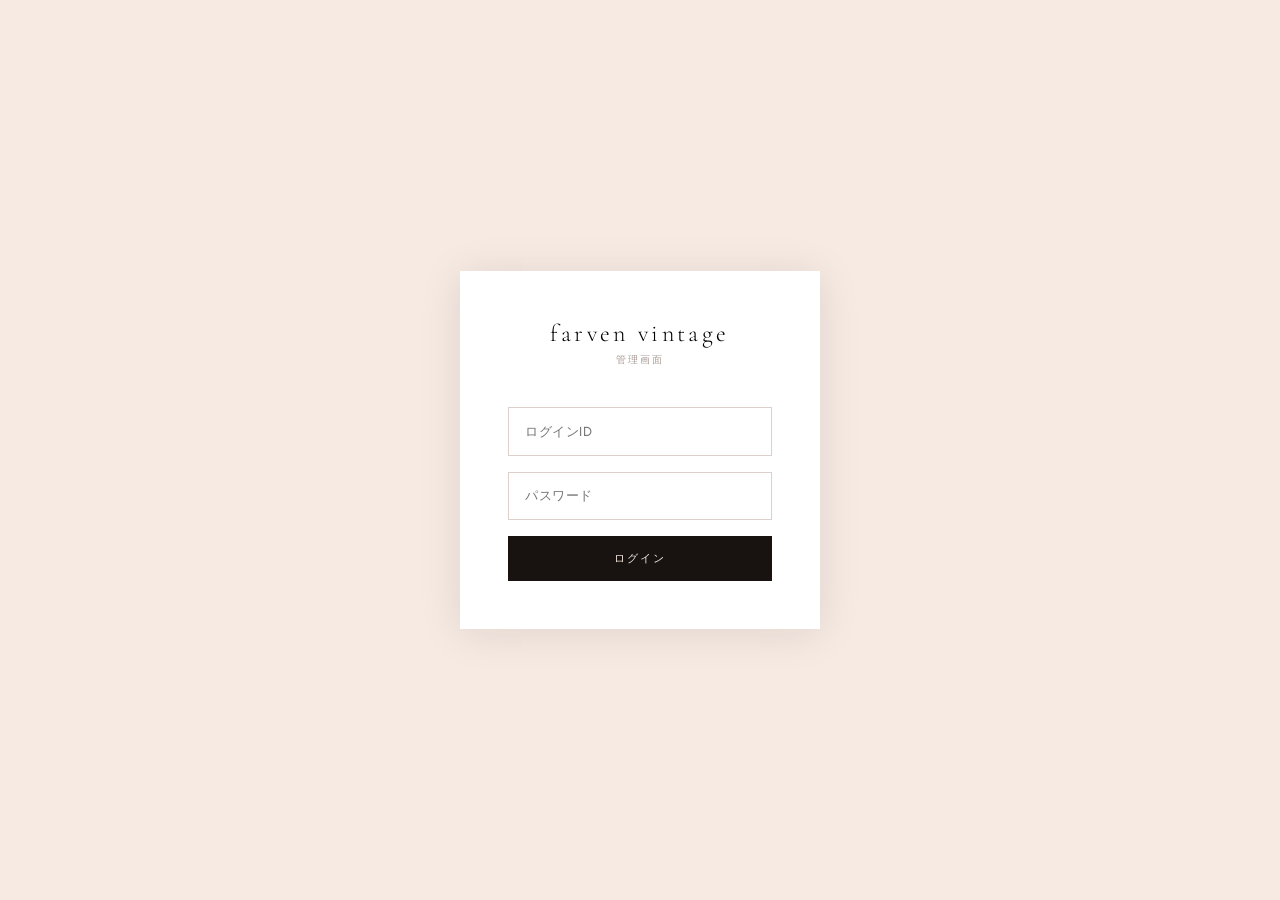
<file: farven-vintage/admin.html>
<!DOCTYPE html>
<html lang="ja">
<head>
  <meta charset="UTF-8">
  <meta name="viewport" content="width=device-width, initial-scale=1.0">
  <title>farven vintage — 管理画面</title>
  <link rel="preconnect" href="https://fonts.googleapis.com">
  <link href="https://fonts.googleapis.com/css2?family=Cormorant+Garamond:wght@300;400&family=Jost:wght@300;400;500&display=swap" rel="stylesheet">
  <style>
    :root {
      --bg:      #F7EAE3;
      --dark:    #181210;
      --mid:     #6B5F5A;
      --muted:   #A89B96;
      --border:  #DDD0CA;
      --white:   #FFFFFF;
      --admin-bg:#1C1A18;
      --admin-sidebar:#242220;
      --admin-border:#333;
      --success: #4A8C5A;
      --danger:  #B04040;
      --accent:  #F7EAE3;
      --ff-serif:'Cormorant Garamond',serif;
      --ff-sans: 'Jost',system-ui,sans-serif;
    }
    *,*::before,*::after{box-sizing:border-box;margin:0;padding:0}
    html,body{height:100%;font-family:var(--ff-sans);-webkit-font-smoothing:antialiased}
    a{text-decoration:none;color:inherit}
    button,input,select,textarea{font-family:inherit}

    /* ── LOGIN ─────────────────────────────────────────────── */
    #loginScreen{
      min-height:100vh;background:var(--bg);
      display:flex;align-items:center;justify-content:center;
    }
    .login-card{
      width:360px;padding:3rem;
      background:#fff;box-shadow:0 4px 40px rgba(24,18,16,.1);
      text-align:center;
    }
    .login-logo{
      font-family:var(--ff-serif);font-size:1.5rem;font-weight:300;
      letter-spacing:.14em;margin-bottom:.25rem;
    }
    .login-sub{
      font-size:.62rem;letter-spacing:.22em;text-transform:uppercase;
      color:var(--muted);margin-bottom:2.5rem;
    }
    .login-card form{display:flex;flex-direction:column;gap:1rem}
    .login-input{
      width:100%;padding:.85rem 1rem;
      border:1px solid var(--border);background:transparent;
      font-size:.82rem;outline:none;letter-spacing:.04em;
      transition:border-color .2s;
    }
    .login-input:focus{border-color:var(--dark)}
    .login-btn{
      background:var(--dark);color:var(--bg);
      padding:.9rem;font-size:.7rem;font-weight:500;
      letter-spacing:.18em;text-transform:uppercase;
      cursor:pointer;border:none;transition:opacity .2s;
    }
    .login-btn:hover{opacity:.8}
    #loginError{
      color:var(--danger);font-size:.72rem;
      letter-spacing:.06em;margin-top:.25rem;
    }

    /* ── DASHBOARD LAYOUT ──────────────────────────────────── */
    #dashboard{display:none;height:100vh;overflow:hidden}
    .admin-wrap{display:flex;height:100%;background:var(--admin-bg)}

    /* Sidebar */
    .sidebar{
      width:220px;flex-shrink:0;background:var(--admin-sidebar);
      display:flex;flex-direction:column;border-right:1px solid var(--admin-border);
    }
    .sidebar-logo{
      padding:1.5rem 1.25rem;border-bottom:1px solid var(--admin-border);
    }
    .sidebar-logo span{
      font-family:var(--ff-serif);font-size:1rem;font-weight:300;
      letter-spacing:.12em;color:var(--accent);display:block;
    }
    .sidebar-logo small{
      font-size:.55rem;letter-spacing:.2em;text-transform:uppercase;
      color:#666;margin-top:2px;display:block;
    }
    .sidebar-nav{flex:1;padding:1rem 0}
    .nav-item{
      display:flex;align-items:center;gap:.75rem;
      padding:.75rem 1.25rem;font-size:.72rem;font-weight:400;
      letter-spacing:.08em;color:#888;cursor:pointer;
      transition:background .15s,color .15s;border-left:2px solid transparent;
    }
    .nav-item:hover{background:rgba(247,234,227,.04);color:#ccc}
    .nav-item.active{background:rgba(247,234,227,.07);color:var(--accent);border-left-color:var(--accent)}
    .nav-item svg{flex-shrink:0}
    .sidebar-footer{
      padding:1rem 1.25rem;border-top:1px solid var(--admin-border);
      display:flex;flex-direction:column;gap:.6rem;
    }
    .sidebar-link{
      font-size:.65rem;letter-spacing:.1em;text-transform:uppercase;
      color:#666;transition:color .15s;display:flex;align-items:center;gap:.5rem;
    }
    .sidebar-link:hover{color:var(--accent)}
    .logout-btn{
      font-size:.65rem;letter-spacing:.1em;text-transform:uppercase;
      color:#555;background:none;border:none;cursor:pointer;
      text-align:left;display:flex;align-items:center;gap:.5rem;
      transition:color .15s;
    }
    .logout-btn:hover{color:#B04040}

    /* Main content */
    .admin-main{flex:1;overflow-y:auto;background:var(--admin-bg)}

    /* Tab panels */
    .tab-panel{display:none;padding:2rem;max-width:1100px}
    .tab-panel.active{display:block}

    /* Panel header */
    .panel-head{
      display:flex;align-items:center;justify-content:space-between;
      margin-bottom:2rem;padding-bottom:1.25rem;
      border-bottom:1px solid var(--admin-border);
    }
    .panel-title{
      font-family:var(--ff-serif);font-size:1.5rem;font-weight:300;
      color:var(--accent);letter-spacing:.04em;
    }
    .panel-sub{
      font-size:.68rem;color:#666;letter-spacing:.08em;margin-top:.25rem;
    }

    /* ── BUTTONS ────────────────────────────────────────────── */
    .btn{
      display:inline-flex;align-items:center;gap:.4rem;
      padding:.6rem 1.2rem;font-size:.68rem;font-weight:500;
      letter-spacing:.12em;text-transform:uppercase;cursor:pointer;
      border:none;transition:opacity .2s;
    }
    .btn-primary{background:var(--accent);color:var(--dark)}
    .btn-primary:hover{opacity:.85}
    .btn-danger{background:var(--danger);color:#fff}
    .btn-danger:hover{opacity:.85}
    .btn-ghost{background:transparent;color:#888;border:1px solid #444}
    .btn-ghost:hover{border-color:#888;color:#ccc}
    .btn-sm{padding:.4rem .8rem;font-size:.62rem}

    /* ── PRODUCT TABLE ──────────────────────────────────────── */
    .product-table{width:100%;border-collapse:collapse}
    .product-table th{
      font-size:.6rem;font-weight:500;letter-spacing:.16em;text-transform:uppercase;
      color:#555;padding:.75rem .75rem;text-align:left;
      border-bottom:1px solid var(--admin-border);
    }
    .product-table td{
      padding:.75rem;border-bottom:1px solid #2a2826;
      font-size:.75rem;color:#aaa;vertical-align:middle;
    }
    .product-table tr:hover td{background:rgba(255,255,255,.02)}
    .product-name-cell{color:#ddd;font-weight:400;max-width:220px}
    .product-name-cell small{display:block;font-size:.62rem;color:#555;margin-top:2px}
    .color-dot{
      width:16px;height:16px;border-radius:50%;
      border:1px solid rgba(255,255,255,.1);display:inline-block;vertical-align:middle;margin-right:6px;
    }
    .status-badge{
      display:inline-block;font-size:.58rem;font-weight:500;
      letter-spacing:.1em;text-transform:uppercase;padding:2px 8px;border-radius:1px;
    }
    .status-active{background:rgba(74,140,90,.2);color:#6db87d}
    .status-sold{background:rgba(176,64,64,.2);color:#c97070}
    .status-new{background:rgba(247,234,227,.1);color:#c4b4a8}
    .actions-cell{display:flex;gap:.4rem;align-items:center}
    .link-status{
      font-size:.62rem;color:#4A8;letter-spacing:.06em;
    }
    .link-missing{font-size:.62rem;color:#888;letter-spacing:.06em}

    /* ── FORM DRAWER ────────────────────────────────────────── */
    .drawer-overlay{
      position:fixed;inset:0;background:rgba(0,0,0,.6);z-index:50;
      opacity:0;pointer-events:none;transition:opacity .25s;
    }
    .drawer-overlay.open{opacity:1;pointer-events:all}
    .form-drawer{
      position:fixed;top:0;right:0;bottom:0;width:min(560px,100vw);
      background:#28261F;z-index:51;overflow-y:auto;
      transform:translateX(100%);transition:transform .3s cubic-bezier(.4,0,.2,1);
      border-left:1px solid var(--admin-border);
    }
    .form-drawer.open{transform:translateX(0)}
    .drawer-head{
      position:sticky;top:0;background:#28261F;z-index:2;
      display:flex;align-items:center;justify-content:space-between;
      padding:1.25rem 1.5rem;border-bottom:1px solid var(--admin-border);
    }
    .drawer-title{
      font-size:.8rem;font-weight:500;letter-spacing:.12em;
      text-transform:uppercase;color:var(--accent);
    }
    .drawer-close{
      font-size:1.3rem;color:#666;background:none;border:none;cursor:pointer;
      padding:4px;transition:color .15s;
    }
    .drawer-close:hover{color:#ccc}
    .drawer-body{padding:1.5rem}

    /* Form elements */
    .form-group{margin-bottom:1.25rem}
    .form-label{
      display:block;font-size:.62rem;font-weight:500;
      letter-spacing:.14em;text-transform:uppercase;
      color:#666;margin-bottom:.5rem;
    }
    .form-control{
      width:100%;padding:.7rem .85rem;
      background:#1C1A18;border:1px solid #3a3836;
      color:#ddd;font-size:.8rem;outline:none;
      transition:border-color .2s;
    }
    .form-control:focus{border-color:#666}
    .form-control::placeholder{color:#444}
    textarea.form-control{resize:vertical;min-height:80px;line-height:1.6}
    select.form-control{appearance:none;cursor:pointer}
    .form-row{display:grid;grid-template-columns:1fr 1fr;gap:1rem}
    .form-hint{font-size:.62rem;color:#555;margin-top:.4rem;line-height:1.5;letter-spacing:.04em}
    .checkbox-row{
      display:flex;align-items:center;gap:.6rem;
      font-size:.75rem;color:#999;cursor:pointer;
    }
    .checkbox-row input{accent-color:var(--accent);width:15px;height:15px;cursor:pointer}
    .form-section-title{
      font-size:.6rem;font-weight:500;letter-spacing:.2em;text-transform:uppercase;
      color:#555;margin:1.5rem 0 .75rem;padding-bottom:.5rem;
      border-bottom:1px solid #2a2826;
    }
    .color-picker-row{display:flex;align-items:center;gap:.75rem}
    input[type=color]{
      width:40px;height:40px;border:none;cursor:pointer;
      background:none;padding:0;
    }

    /* Measurements */
    .measurements-editor{display:flex;flex-direction:column;gap:.5rem}
    .measurement-row{display:flex;gap:.5rem;align-items:center}
    .measurement-row input{flex:1;min-width:0}
    .remove-measure{
      width:28px;height:28px;display:flex;align-items:center;justify-content:center;
      background:none;border:1px solid #444;color:#666;cursor:pointer;
      font-size:.9rem;flex-shrink:0;transition:border-color .15s,color .15s;
    }
    .remove-measure:hover{border-color:var(--danger);color:var(--danger)}
    .add-measure{
      font-size:.62rem;color:#555;background:none;border:1px dashed #333;
      padding:.45rem;cursor:pointer;transition:border-color .15s,color .15s;text-align:center;
    }
    .add-measure:hover{border-color:#666;color:#999}

    .form-actions{
      display:flex;gap:.75rem;justify-content:flex-end;
      margin-top:2rem;padding-top:1.25rem;
      border-top:1px solid var(--admin-border);
    }

    /* ── SETTINGS FORM ──────────────────────────────────────── */
    .settings-grid{display:grid;grid-template-columns:1fr 1fr;gap:2rem}
    .settings-card{
      background:#242220;border:1px solid var(--admin-border);padding:1.5rem;
    }
    .settings-card-title{
      font-size:.6rem;font-weight:500;letter-spacing:.2em;text-transform:uppercase;
      color:#666;margin-bottom:1.25rem;padding-bottom:.75rem;
      border-bottom:1px solid #2a2826;
    }
    .save-bar{
      position:sticky;bottom:0;background:rgba(24,22,20,.95);backdrop-filter:blur(8px);
      padding:1rem 2rem;border-top:1px solid var(--admin-border);
      display:flex;align-items:center;justify-content:space-between;
      margin-top:2rem;
    }
    .save-bar-note{font-size:.68rem;color:#555;letter-spacing:.06em}
    #saveStatus{font-size:.68rem;color:var(--success);letter-spacing:.06em;min-width:100px;text-align:right}

    /* ── PAYMENT GUIDE ──────────────────────────────────────── */
    .payment-cards{display:grid;grid-template-columns:repeat(auto-fit,minmax(280px,1fr));gap:1.5rem;margin-bottom:2rem}
    .payment-card{
      background:#242220;border:1px solid var(--admin-border);padding:1.5rem;
    }
    .payment-card-head{
      display:flex;align-items:center;gap:.75rem;margin-bottom:1rem;
    }
    .payment-icon{
      width:40px;height:40px;border-radius:4px;
      display:flex;align-items:center;justify-content:center;
      font-size:1.1rem;font-weight:700;
    }
    .payment-card h3{font-size:.85rem;font-weight:500;color:var(--accent)}
    .payment-card p{font-size:.72rem;color:#888;line-height:1.7;letter-spacing:.04em}
    .payment-steps{margin-top:1rem;display:flex;flex-direction:column;gap:.5rem}
    .payment-step{
      display:flex;gap:.6rem;font-size:.7rem;color:#888;line-height:1.6;
    }
    .step-n{
      min-width:20px;height:20px;border-radius:50%;
      background:rgba(247,234,227,.08);color:#999;
      display:flex;align-items:center;justify-content:center;
      font-size:.6rem;flex-shrink:0;margin-top:1px;
    }
    .platform-recommended{
      display:inline-block;font-size:.55rem;font-weight:500;
      letter-spacing:.12em;text-transform:uppercase;
      background:rgba(247,234,227,.08);color:#c4b4a8;
      padding:2px 6px;margin-left:.5rem;
    }
    .guide-link{
      display:inline-flex;align-items:center;gap:.3rem;
      font-size:.68rem;color:#888;border-bottom:1px solid #444;
      padding-bottom:1px;margin-top:.75rem;transition:color .15s,border-color .15s;
    }
    .guide-link:hover{color:var(--accent);border-color:var(--accent)}

    /* ── IG POSTS EDITOR ────────────────────────────────────── */
    .ig-posts-grid{display:grid;grid-template-columns:repeat(3,1fr);gap:.75rem;margin-top:1rem}
    .ig-post-input-cell{display:flex;flex-direction:column;gap:.4rem}
    .ig-post-num{font-size:.58rem;color:#555;letter-spacing:.1em}

    /* ── ALERT ──────────────────────────────────────────────── */
    .alert{
      padding:.85rem 1.1rem;font-size:.72rem;letter-spacing:.04em;
      border-left:3px solid;margin-bottom:1.25rem;line-height:1.6;
    }
    .alert-info{background:rgba(74,140,90,.08);border-color:var(--success);color:#8ec89b}
    .alert-warn{background:rgba(176,64,64,.08);border-color:var(--danger);color:#c97070}
    .alert strong{font-weight:500}

    /* ── TOAST ──────────────────────────────────────────────── */
    #adminToast{
      position:fixed;bottom:2rem;left:50%;
      transform:translateX(-50%) translateY(20px);
      background:var(--accent);color:var(--dark);
      font-size:.72rem;letter-spacing:.1em;
      padding:.8rem 1.75rem;z-index:200;
      opacity:0;pointer-events:none;
      transition:opacity .3s,transform .3s;white-space:nowrap;
    }
    #adminToast.show{opacity:1;transform:translateX(-50%) translateY(0)}

    /* ── EMPTY STATE ────────────────────────────────────────── */
    .empty-state{
      text-align:center;padding:4rem 2rem;color:#444;
    }
    .empty-state-icon{font-size:2rem;margin-bottom:1rem;opacity:.4}
    .empty-state p{font-size:.78rem;letter-spacing:.06em;line-height:1.7}

    /* Responsive */
    @media(max-width:700px){
      .sidebar{width:56px}
      .nav-item span,.sidebar-logo span,.sidebar-logo small,.sidebar-link span,.logout-btn span,.sidebar-footer .sidebar-link span{display:none}
      .nav-item{justify-content:center;padding:.75rem 0}
      .settings-grid{grid-template-columns:1fr}
      .form-row{grid-template-columns:1fr}
    }
  </style>
</head>
<body>

<!-- ========== LOGIN ========== -->
<div id="loginScreen">
  <div class="login-card">
    <div class="login-logo">farven vintage</div>
    <div class="login-sub">管理画面</div>
    <form id="loginForm">
      <input class="login-input" type="text"     id="adminId" placeholder="ログインID"  autocomplete="username">
      <input class="login-input" type="password" id="adminPw" placeholder="パスワード" autocomplete="current-password">
      <button class="login-btn" type="submit">ログイン</button>
      <p id="loginError" style="display:none;color:#B04040;font-size:.72rem;margin-top:.25rem;">IDまたはパスワードが正しくありません</p>
    </form>
  </div>
</div>

<!-- ========== DASHBOARD ========== -->
<div id="dashboard">
  <div class="admin-wrap">

    <!-- Sidebar -->
    <aside class="sidebar">
      <div class="sidebar-logo">
        <span>farven vintage</span>
        <small>admin panel</small>
      </div>
      <nav class="sidebar-nav">
        <div class="nav-item active" data-tab="products">
          <svg width="16" height="16" viewBox="0 0 24 24" fill="none" stroke="currentColor" stroke-width="1.5"><rect x="2" y="3" width="7" height="7"/><rect x="15" y="3" width="7" height="7"/><rect x="2" y="14" width="7" height="7"/><rect x="15" y="14" width="7" height="7"/></svg>
          <span>商品管理</span>
        </div>
        <div class="nav-item" data-tab="site">
          <svg width="16" height="16" viewBox="0 0 24 24" fill="none" stroke="currentColor" stroke-width="1.5"><circle cx="12" cy="12" r="3"/><path d="M19.4 15a1.65 1.65 0 00.33 1.82l.06.06a2 2 0 010 2.83 2 2 0 01-2.83 0l-.06-.06a1.65 1.65 0 00-1.82-.33 1.65 1.65 0 00-1 1.51V21a2 2 0 01-4 0v-.09A1.65 1.65 0 009 19.4a1.65 1.65 0 00-1.82.33l-.06.06a2 2 0 01-2.83-2.83l.06-.06A1.65 1.65 0 004.68 15a1.65 1.65 0 00-1.51-1H3a2 2 0 010-4h.09A1.65 1.65 0 004.6 9a1.65 1.65 0 00-.33-1.82l-.06-.06a2 2 0 012.83-2.83l.06.06A1.65 1.65 0 009 4.68a1.65 1.65 0 001-1.51V3a2 2 0 014 0v.09a1.65 1.65 0 001 1.51 1.65 1.65 0 001.82-.33l.06-.06a2 2 0 012.83 2.83l-.06.06A1.65 1.65 0 0019.4 9a1.65 1.65 0 001.51 1H21a2 2 0 010 4h-.09a1.65 1.65 0 00-1.51 1z"/></svg>
          <span>サイト設定</span>
        </div>
        <div class="nav-item" data-tab="payment">
          <svg width="16" height="16" viewBox="0 0 24 24" fill="none" stroke="currentColor" stroke-width="1.5"><rect x="1" y="4" width="22" height="16" rx="2"/><line x1="1" y1="10" x2="23" y2="10"/></svg>
          <span>決済・SNS</span>
        </div>
      </nav>
      <div class="sidebar-footer">
        <a class="sidebar-link" href="index.html" target="_blank">
          <svg width="14" height="14" viewBox="0 0 24 24" fill="none" stroke="currentColor" stroke-width="1.5"><path d="M18 13v6a2 2 0 01-2 2H5a2 2 0 01-2-2V8a2 2 0 012-2h6"/><polyline points="15 3 21 3 21 9"/><line x1="10" y1="14" x2="21" y2="3"/></svg>
          <span>サイトを確認</span>
        </a>
        <button class="logout-btn" id="logoutBtn">
          <svg width="14" height="14" viewBox="0 0 24 24" fill="none" stroke="currentColor" stroke-width="1.5"><path d="M9 21H5a2 2 0 01-2-2V5a2 2 0 012-2h4"/><polyline points="16 17 21 12 16 7"/><line x1="21" y1="12" x2="9" y2="12"/></svg>
          <span>ログアウト</span>
        </button>
      </div>
    </aside>

    <!-- Main -->
    <main class="admin-main">

      <!-- ── 商品管理 ── -->
      <div class="tab-panel active" id="tab-products">
        <div class="panel-head">
          <div>
            <div class="panel-title">商品管理</div>
            <div class="panel-sub">商品の追加・編集・削除と決済リンクの設定</div>
          </div>
          <button class="btn btn-primary" id="addProductBtn">
            <svg width="13" height="13" viewBox="0 0 24 24" fill="none" stroke="currentColor" stroke-width="2"><line x1="12" y1="5" x2="12" y2="19"/><line x1="5" y1="12" x2="19" y2="12"/></svg>
            商品を追加
          </button>
        </div>

        <div id="productListWrap">
          <table class="product-table">
            <thead>
              <tr>
                <th>商品名</th>
                <th>カラー</th>
                <th>価格</th>
                <th>サイズ</th>
                <th>状態</th>
                <th>決済リンク</th>
                <th></th>
              </tr>
            </thead>
            <tbody id="productTableBody"></tbody>
          </table>
        </div>
      </div>

      <!-- ── サイト設定 ── -->
      <div class="tab-panel" id="tab-site">
        <div class="panel-head">
          <div>
            <div class="panel-title">サイト設定</div>
            <div class="panel-sub">文章・カラー・お知らせの編集</div>
          </div>
        </div>

        <div class="settings-grid">
          <div>
            <div class="settings-card">
              <div class="settings-card-title">ヒーローセクション</div>
              <div class="form-group">
                <label class="form-label">メインタイトル</label>
                <textarea class="form-control" id="cfgHeroPrimary" rows="3" placeholder="売り場ではなく、&#10;倉庫を体験に変える。"></textarea>
                <div class="form-hint">改行は実際の改行で入力してください</div>
              </div>
              <div class="form-group">
                <label class="form-label">サブテキスト</label>
                <input class="form-control" type="text" id="cfgHeroSub" placeholder="探す古着屋ではなく、選べる古着屋。">
              </div>
              <div class="form-group">
                <label class="form-label">CTAボタンテキスト</label>
                <input class="form-control" type="text" id="cfgHeroCta" placeholder="最新入荷を見る">
              </div>
            </div>

            <div class="settings-card" style="margin-top:1.25rem">
              <div class="settings-card-title">Aboutセクション</div>
              <div class="form-group">
                <label class="form-label">About タイトル</label>
                <input class="form-control" type="text" id="cfgAboutTitle" placeholder="古着屋の常識を、変えたい。">
              </div>
              <div class="form-group">
                <label class="form-label">About 本文</label>
                <textarea class="form-control" id="cfgAboutText" rows="6" placeholder="ブランドの説明文（空行で段落分け）"></textarea>
              </div>
            </div>
          </div>

          <div>
            <div class="settings-card">
              <div class="settings-card-title">カラー設定</div>
              <div class="form-group">
                <label class="form-label">背景色</label>
                <input type="color" id="cfgBgColor" value="#F7EAE3" style="width:100%;height:44px;border:1px solid #3a3836;cursor:pointer;padding:2px;background:none;">
                <div class="form-hint">サイト全体の背景色（推奨: ブラッシュピンク）</div>
              </div>
              <div class="form-group">
                <label class="form-label">メインカラー（テキスト・アクセント）</label>
                <input type="color" id="cfgDarkColor" value="#181210" style="width:100%;height:44px;border:1px solid #3a3836;cursor:pointer;padding:2px;background:none;">
              </div>
            </div>

            <div class="settings-card" style="margin-top:1.25rem">
              <div class="settings-card-title">お知らせバナー</div>
              <div class="form-group">
                <label class="checkbox-row">
                  <input type="checkbox" id="cfgAnnActive">
                  バナーを表示する
                </label>
              </div>
              <div class="form-group">
                <label class="form-label">バナーテキスト</label>
                <input class="form-control" type="text" id="cfgAnnText" placeholder="例: 毎週土曜12:00 新入荷！">
              </div>
            </div>

            <div class="settings-card" style="margin-top:1.25rem">
              <div class="settings-card-title">入荷通知テキスト</div>
              <div class="form-group">
                <label class="form-label">カウントダウン下のテキスト</label>
                <input class="form-control" type="text" id="cfgSatNote" placeholder="毎週土曜 12:00 に新着アイテムをお届けします">
              </div>
            </div>
          </div>
        </div>

        <div class="save-bar">
          <span class="save-bar-note">変更後、サイトをリロードすると反映されます</span>
          <div style="display:flex;align-items:center;gap:1rem">
            <span id="saveStatusSite"></span>
            <button class="btn btn-primary" id="saveSiteBtn">保存する</button>
          </div>
        </div>
      </div>

      <!-- ── 決済・SNS ── -->
      <div class="tab-panel" id="tab-payment">
        <div class="panel-head">
          <div>
            <div class="panel-title">決済・SNS設定</div>
            <div class="panel-sub">Stripe Payment Links・Instagram・LINE設定</div>
          </div>
        </div>

        <!-- Instagram -->
        <div class="settings-card" style="margin-bottom:1.5rem">
          <div class="settings-card-title">Instagram</div>
          <div class="form-row">
            <div class="form-group">
              <label class="form-label">Instagram ID（@なし）</label>
              <input class="form-control" type="text" id="cfgIgId" placeholder="farven_vintage">
              <div class="form-hint">例: farven_vintage（@は不要）</div>
            </div>
          </div>
          <div class="form-group">
            <label class="form-label">Instagram 投稿URL（グリッドに表示・最大12件）</label>
            <div class="form-hint" style="margin-bottom:.75rem">各投稿のURL（例: https://www.instagram.com/p/XXXXXXXX/）を貼り付けてください。空欄はカラーブロックになります。</div>
            <div class="ig-posts-grid" id="igPostsGrid"></div>
          </div>
          <div style="display:flex;justify-content:flex-end;margin-top:1rem">
            <button class="btn btn-primary" id="saveIgBtn">Instagram設定を保存</button>
          </div>
        </div>

        <!-- Payment Guide -->
        <div class="panel-head" style="margin-top:2rem">
          <div>
            <div class="panel-title" style="font-size:1.1rem">決済プラットフォーム</div>
            <div class="panel-sub">各商品の「決済リンク」に購入URLを設定してください</div>
          </div>
        </div>

        <div class="alert alert-info">
          <strong>設定の流れ：</strong> 下記のいずれかのプラットフォームで商品を登録 → 購入リンクを取得 → 管理画面の各商品編集から「決済リンク」に貼り付け → 保存
        </div>

        <div class="payment-cards">
          <div class="payment-card">
            <div class="payment-card-head">
              <div class="payment-icon" style="background:#635BFF;color:#fff;font-size:.8rem;">Str</div>
              <div>
                <h3>Stripe Payment Links <span class="platform-recommended">おすすめ</span></h3>
              </div>
            </div>
            <p>クレジットカード・Apple Pay・Google Pay対応。手数料3.6%。月額固定費なし。決済後にStripeダッシュボードで売上確認。</p>
            <div class="payment-steps">
              <div class="payment-step"><span class="step-n">1</span>stripe.com でアカウント作成・本人確認</div>
              <div class="payment-step"><span class="step-n">2</span>「Payment Links」メニューから商品リンクを作成</div>
              <div class="payment-step"><span class="step-n">3</span>生成されたURL（buy.stripe.com/…）を各商品の決済リンクに貼り付け</div>
              <div class="payment-step"><span class="step-n">4</span>購入者には自動で領収書メールが送信されます</div>
            </div>
            <a class="guide-link" href="https://stripe.com/jp" target="_blank" rel="noopener">
              Stripeを始める →
            </a>
          </div>

          <div class="payment-card">
            <div class="payment-card-head">
              <div class="payment-icon" style="background:#FF4E2A;color:#fff;font-size:.75rem;">BASE</div>
              <div><h3>BASE（ベイス）</h3></div>
            </div>
            <p>日本最大級のECプラットフォーム。PayPay・コンビニ払い対応。初期費用・月額無料（販売手数料6.6%+決済手数料）。</p>
            <div class="payment-steps">
              <div class="payment-step"><span class="step-n">1</span>base.me でショップ開設（無料）</div>
              <div class="payment-step"><span class="step-n">2</span>商品を登録して公開</div>
              <div class="payment-step"><span class="step-n">3</span>各商品ページURLをこのサイトの決済リンクに設定</div>
              <div class="payment-step"><span class="step-n">4</span>購入者は自動でBASEの決済フローへ</div>
            </div>
            <a class="guide-link" href="https://thebase.com" target="_blank" rel="noopener">
              BASEを始める →
            </a>
          </div>

          <div class="payment-card">
            <div class="payment-card-head">
              <div class="payment-icon" style="background:#00B7D1;color:#fff;font-size:.7rem;">STORES</div>
              <div><h3>STORES.jp</h3></div>
            </div>
            <p>シンプルで使いやすい国産ECプラットフォーム。フリープランで販売手数料5%。クレジットカード・コンビニ払い対応。</p>
            <div class="payment-steps">
              <div class="payment-step"><span class="step-n">1</span>stores.jp でショップ作成（無料）</div>
              <div class="payment-step"><span class="step-n">2</span>商品登録・公開</div>
              <div class="payment-step"><span class="step-n">3</span>商品URLをこのサイトに設定</div>
            </div>
            <a class="guide-link" href="https://stores.jp" target="_blank" rel="noopener">
              STORESを始める →
            </a>
          </div>
        </div>

        <div class="alert alert-warn">
          <strong>古物商許可証について：</strong> 古着の買取・販売には古物商許可証が必要です。管轄警察署への申請をお忘れなく（申請費19,000円、約40日で取得可能）。
        </div>
      </div>

    </main>
  </div>
</div>

<!-- ── Product Form Drawer ── -->
<div class="drawer-overlay" id="drawerOverlay"></div>
<div class="form-drawer" id="formDrawer">
  <div class="drawer-head">
    <span class="drawer-title" id="drawerTitle">商品を追加</span>
    <button class="drawer-close" id="drawerClose">×</button>
  </div>
  <div class="drawer-body">
    <form id="productForm" autocomplete="off">
      <input type="hidden" id="pId">

      <div class="form-group">
        <label class="form-label">商品名 *</label>
        <input class="form-control" type="text" id="pName" placeholder="例: Y2K デニムジャケット" required>
      </div>

      <div class="form-row">
        <div class="form-group">
          <label class="form-label">カテゴリ *</label>
          <select class="form-control" id="pCategory">
            <option value="tops">トップス</option>
            <option value="bottoms">ボトムス</option>
            <option value="outer">アウター</option>
            <option value="onepiece">ワンピース</option>
            <option value="other">その他</option>
          </select>
        </div>
        <div class="form-group">
          <label class="form-label">シーズン</label>
          <select class="form-control" id="pSeason">
            <option value="all">オールシーズン</option>
            <option value="spring">春夏</option>
            <option value="autumn">秋冬</option>
          </select>
        </div>
      </div>

      <div class="form-row">
        <div class="form-group">
          <label class="form-label">価格（税込）*</label>
          <input class="form-control" type="number" id="pPrice" placeholder="12800" min="0" required>
        </div>
        <div class="form-group">
          <label class="form-label">サイズ</label>
          <input class="form-control" type="text" id="pSize" placeholder="XS / S / M / L / F">
        </div>
      </div>

      <div class="form-section-title">カラー・コンディション</div>
      <div class="form-row">
        <div class="form-group">
          <label class="form-label">カラー</label>
          <select class="form-control" id="pColor">
            <option value="white">ホワイト</option>
            <option value="black">ブラック</option>
            <option value="beige">ベージュ</option>
            <option value="cream">クリーム</option>
            <option value="pink">ピンク</option>
            <option value="lavender">ラベンダー</option>
            <option value="blue">ブルー</option>
            <option value="navy">ネイビー</option>
            <option value="khaki">カーキ</option>
            <option value="brown">ブラウン</option>
            <option value="darkbrown">ダークブラウン</option>
          </select>
        </div>
        <div class="form-group">
          <label class="form-label">コンディション</label>
          <select class="form-control" id="pCondition">
            <option value="S">S（ほぼ新品）</option>
            <option value="A">A（使用感極少）</option>
            <option value="B">B（軽微な使用感）</option>
          </select>
        </div>
      </div>

      <div class="form-section-title">ステータス</div>
      <div style="display:flex;flex-wrap:wrap;gap:1rem;margin-bottom:1.25rem">
        <label class="checkbox-row"><input type="checkbox" id="pIsNew"> NEW バッジ</label>
        <label class="checkbox-row"><input type="checkbox" id="pIsLastOne"> 残り1点バッジ</label>
        <label class="checkbox-row"><input type="checkbox" id="pIsSold"> SOLD OUT</label>
      </div>

      <div class="form-section-title">画像・決済</div>
      <div class="form-group">
        <label class="form-label">商品画像URL</label>
        <input class="form-control" type="url" id="pImageUrl" placeholder="https://... （省略時はカラーブロックで表示）">
        <div class="form-hint">直接リンク可能な画像URLを入力（Google Drive不可。imgbbやCloudinaryが便利）</div>
      </div>
      <div class="form-group">
        <label class="form-label">決済リンク（Stripe / BASE / STORES）</label>
        <input class="form-control" type="url" id="pPaymentLink" placeholder="https://buy.stripe.com/... または BASEの商品URL">
        <div class="form-hint">「今すぐ購入」ボタンの遷移先。未設定時は「準備中」と表示されます。</div>
      </div>

      <div class="form-section-title">商品説明</div>
      <div class="form-group">
        <textarea class="form-control" id="pDescription" rows="4" placeholder="素材感、着用感、ヴィンテージの背景など..."></textarea>
      </div>

      <div class="form-section-title">寸法</div>
      <div class="measurements-editor" id="measurementsEditor"></div>
      <button type="button" class="add-measure" id="addMeasureBtn" style="margin-top:.5rem">+ 寸法を追加</button>

      <div class="form-actions">
        <button type="button" class="btn btn-ghost" id="cancelDrawerBtn">キャンセル</button>
        <button type="submit" class="btn btn-primary">保存する</button>
      </div>
    </form>
  </div>
</div>

<div id="adminToast"></div>

<script>
/* ─────────────────────────────────────────────────────────── */
/*  FARVEN VINTAGE ADMIN — app logic                           */
/* ─────────────────────────────────────────────────────────── */

/* ── AUTH ──────────────────────────────────────────────────── */
const _c = { i: 'ZmFydmVuXzEyMjQ=', p: 'RnVua28wMjE2' };
function checkCreds(id, pw) { return id === atob(_c.i) && pw === atob(_c.p); }
function isLoggedIn() { return sessionStorage.getItem('fv_auth') === '1'; }
function setLoggedIn() { sessionStorage.setItem('fv_auth', '1'); }
function clearLogin()  { sessionStorage.removeItem('fv_auth'); }

/* ── DATA ──────────────────────────────────────────────────── */
const COLOR_MAP = {
  white:'#E8E2DC', black:'#282020', beige:'#C9B99A', cream:'#E4D5B8',
  pink:'#DFA8B8', lavender:'#B8A8C8', blue:'#7BA7C4', navy:'#3A4A6A',
  khaki:'#8A9070', brown:'#9B7C5A', darkbrown:'#6B4836'
};

function defaultProducts() {
  try { return JSON.parse(localStorage.getItem('farven_products') || 'null'); } catch {}
  return null;
}
function loadProducts() { return defaultProducts() || window._DEFAULT_PRODUCTS || []; }
function saveProducts(products) { localStorage.setItem('farven_products', JSON.stringify(products)); }

function loadConfig() {
  try { return JSON.parse(localStorage.getItem('farven_config') || '{}'); } catch { return {}; }
}
function saveConfig(cfg) { localStorage.setItem('farven_config', JSON.stringify(cfg)); }

/* Inject default products from main app.js defaults */
window._DEFAULT_PRODUCTS = [
  {id:1,name:'Y2K フォトプリント デニムジャケット',category:'outer',price:14800,color:'blue',colorHex:'#7BA7C4',colorLabel:'ブルー',size:'M',condition:'A',season:'all',isNew:true,isLastOne:true,isSold:false,description:'2000年代初頭のフォトグラフィックプリントが特徴的なデニムジャケット。',measurements:{肩幅:'38cm',身幅:'48cm',着丈:'54cm',袖丈:'58cm'},paymentLink:'',imageUrl:''},
  {id:2,name:'90s ニットベスト クルーネック',category:'tops',price:7800,color:'beige',colorHex:'#C9B99A',colorLabel:'ベージュ',size:'F',condition:'A',season:'autumn',isNew:true,isLastOne:false,isSold:false,description:'90年代のクラシックなニットベスト。',measurements:{肩幅:'42cm',身幅:'52cm',着丈:'58cm'},paymentLink:'',imageUrl:''},
  {id:3,name:'Y2K バタフライ刺繍 チュールスカート',category:'bottoms',price:9500,color:'pink',colorHex:'#DFA8B8',colorLabel:'ピンク',size:'S',condition:'S',season:'spring',isNew:true,isLastOne:true,isSold:false,description:'繊細なバタフライ刺繍がポイントのチュールスカート。',measurements:{ウエスト:'66cm',ヒップ:'94cm',着丈:'62cm'},paymentLink:'',imageUrl:''},
  {id:4,name:'レオパード スリップドレス',category:'onepiece',price:12500,color:'brown',colorHex:'#9B7C5A',colorLabel:'ブラウン',size:'M',condition:'A',season:'all',isNew:true,isLastOne:false,isSold:true,description:'クラシックなアニマルプリントのスリップドレス。',measurements:{肩幅:'36cm',身幅:'44cm',着丈:'86cm'},paymentLink:'',imageUrl:''},
  {id:5,name:'00s カーゴパンツ ローライズ',category:'bottoms',price:11800,color:'khaki',colorHex:'#8A9070',colorLabel:'カーキ',size:'S',condition:'B',season:'all',isNew:false,isLastOne:true,isSold:false,description:'Y2K期の定番ローライズカーゴ。',measurements:{ウエスト:'70cm',ヒップ:'98cm',股上:'22cm',股下:'74cm'},paymentLink:'',imageUrl:''},
  {id:6,name:'90s フラワーニット プルオーバー',category:'tops',price:8900,color:'white',colorHex:'#E8E2DC',colorLabel:'ホワイト',size:'F',condition:'A',season:'autumn',isNew:false,isLastOne:false,isSold:false,description:'胸元の立体フラワーモチーフがポイントのニットプルオーバー。',measurements:{肩幅:'44cm',身幅:'54cm',着丈:'60cm'},paymentLink:'',imageUrl:''},
  {id:7,name:'ベロア セットアップ ブラウン',category:'outer',price:24800,color:'darkbrown',colorHex:'#6B4836',colorLabel:'ダークブラウン',size:'M',condition:'A',season:'winter',isNew:false,isLastOne:true,isSold:false,description:'2000年代初頭のベロア素材セットアップ。上下セット。',measurements:{着丈:'58cm',ウエスト:'72cm'},paymentLink:'',imageUrl:''},
  {id:8,name:'Y2K チェーンベルト ミニスカート',category:'bottoms',price:8200,color:'black',colorHex:'#282020',colorLabel:'ブラック',size:'XS',condition:'S',season:'all',isNew:false,isLastOne:false,isSold:false,description:'チェーンベルト付きのY2Kミニスカート。',measurements:{ウエスト:'62cm',ヒップ:'88cm',着丈:'36cm'},paymentLink:'',imageUrl:''},
  {id:9,name:'00s バンドカラー フリルブラウス',category:'tops',price:7200,color:'lavender',colorHex:'#B8A8C8',colorLabel:'ラベンダー',size:'M',condition:'A',season:'spring',isNew:false,isLastOne:true,isSold:false,description:'バンドカラーにフリルの重なりが繊細なブラウス。',measurements:{肩幅:'36cm',身幅:'46cm',着丈:'56cm'},paymentLink:'',imageUrl:''},
  {id:10,name:'ヴィンテージ フリースジャケット',category:'outer',price:9800,color:'blue',colorHex:'#6A9CB8',colorLabel:'スカイブルー',size:'L',condition:'B',season:'winter',isNew:false,isLastOne:false,isSold:false,description:'90年代のスポーティーなフリースジャケット。',measurements:{肩幅:'46cm',身幅:'56cm',着丈:'62cm'},paymentLink:'',imageUrl:''},
  {id:11,name:'ストライプ オーバーオール',category:'other',price:13200,color:'navy',colorHex:'#3A4A6A',colorLabel:'ネイビー',size:'S',condition:'A',season:'spring',isNew:false,isLastOne:true,isSold:false,description:'ネイビー×ホワイトのクラシックなストライプオーバーオール。',measurements:{肩幅:'38cm',身幅:'50cm',着丈:'128cm'},paymentLink:'',imageUrl:''},
  {id:12,name:'ミルクメイド フローラルドレス',category:'onepiece',price:15800,color:'cream',colorHex:'#E4D5B8',colorLabel:'クリーム',size:'M',condition:'S',season:'spring',isNew:false,isLastOne:false,isSold:false,description:'フローラルプリントのミルクメイドドレス。Sランクの美品。',measurements:{バスト:'88cm',ウエスト:'76cm',着丈:'110cm'},paymentLink:'',imageUrl:''}
];

/* ── TOAST ──────────────────────────────────────────────────── */
let toastTimer;
function adminToast(msg) {
  const el = document.getElementById('adminToast');
  el.textContent = msg; el.classList.add('show');
  clearTimeout(toastTimer);
  toastTimer = setTimeout(() => el.classList.remove('show'), 2800);
}

/* ── TABS ───────────────────────────────────────────────────── */
function switchTab(tabId) {
  document.querySelectorAll('.tab-panel').forEach(p => p.classList.remove('active'));
  document.querySelectorAll('.nav-item').forEach(n => n.classList.remove('active'));
  document.getElementById('tab-' + tabId)?.classList.add('active');
  document.querySelector(`.nav-item[data-tab="${tabId}"]`)?.classList.add('active');
  if (tabId === 'site')    loadSiteForm();
  if (tabId === 'payment') loadPaymentForm();
}

/* ── PRODUCT TABLE ───────────────────────────────────────────── */
const catMap = {tops:'トップス',bottoms:'ボトムス',outer:'アウター',onepiece:'ワンピース',other:'その他'};

function renderProductTable() {
  const products = loadProducts();
  const tbody = document.getElementById('productTableBody');
  if (!products.length) {
    tbody.innerHTML = `<tr><td colspan="7"><div class="empty-state"><div class="empty-state-icon">📦</div><p>商品がまだありません。<br>「商品を追加」から登録してください。</p></div></td></tr>`;
    return;
  }
  tbody.innerHTML = products.map(p => `
    <tr>
      <td class="product-name-cell">
        ${p.name}
        <small>${catMap[p.category]||p.category}</small>
      </td>
      <td>
        <span class="color-dot" style="background:${p.colorHex||'#aaa'}"></span>${p.colorLabel||p.color}
      </td>
      <td>¥${Number(p.price).toLocaleString()}</td>
      <td>${p.size||'—'}</td>
      <td>
        ${p.isSold ? '<span class="status-badge status-sold">SOLD</span>' : '<span class="status-badge status-active">在庫あり</span>'}
        ${p.isNew ? '<span class="status-badge status-new" style="margin-left:3px">NEW</span>' : ''}
      </td>
      <td>${p.paymentLink ? '<span class="link-status">✓ 設定済</span>' : '<span class="link-missing">未設定</span>'}</td>
      <td class="actions-cell">
        <button class="btn btn-ghost btn-sm" onclick="editProduct(${p.id})">編集</button>
        <button class="btn btn-danger btn-sm" onclick="deleteProduct(${p.id})">削除</button>
      </td>
    </tr>`).join('');
}

/* ── DRAWER ─────────────────────────────────────────────────── */
function openDrawer(titleText) {
  document.getElementById('drawerTitle').textContent = titleText;
  document.getElementById('formDrawer').classList.add('open');
  document.getElementById('drawerOverlay').classList.add('open');
}
function closeDrawer() {
  document.getElementById('formDrawer').classList.remove('open');
  document.getElementById('drawerOverlay').classList.remove('open');
  document.getElementById('productForm').reset();
  document.getElementById('pId').value = '';
  renderMeasurements([]);
}

/* ── MEASUREMENTS ────────────────────────────────────────────── */
let measureData = [];
function renderMeasurements(data) {
  measureData = [...data];
  const container = document.getElementById('measurementsEditor');
  container.innerHTML = '';
  measureData.forEach((m, i) => {
    const row = document.createElement('div');
    row.className = 'measurement-row';
    row.innerHTML = `
      <input class="form-control" type="text" placeholder="部位（例: 肩幅）" value="${m.key||''}" oninput="measureData[${i}].key=this.value" style="flex:1.2">
      <input class="form-control" type="text" placeholder="値（例: 38cm）" value="${m.val||''}" oninput="measureData[${i}].val=this.value" style="flex:1">
      <button type="button" class="remove-measure" onclick="removeMeasurement(${i})">−</button>`;
    container.appendChild(row);
  });
}
function addMeasurement() { measureData.push({key:'',val:''}); renderMeasurements(measureData); }
function removeMeasurement(i) { measureData.splice(i,1); renderMeasurements(measureData); }


/* ── ADD / EDIT PRODUCT ──────────────────────────────────────── */
function showAddProduct() {
  document.getElementById('productForm').reset();
  document.getElementById('pId').value = '';
  renderMeasurements([]);
  openDrawer('商品を追加');
}

function editProduct(id) {
  const products = loadProducts();
  const p = products.find(x => x.id === id);
  if (!p) return;
  document.getElementById('pId').value        = p.id;
  document.getElementById('pName').value      = p.name || '';
  document.getElementById('pCategory').value  = p.category || 'tops';
  document.getElementById('pSeason').value    = p.season || 'all';
  document.getElementById('pPrice').value     = p.price || '';
  document.getElementById('pSize').value      = p.size || '';
  document.getElementById('pColor').value     = p.color || 'beige';
  document.getElementById('pCondition').value = p.condition || 'A';
  document.getElementById('pIsNew').checked   = !!p.isNew;
  document.getElementById('pIsLastOne').checked= !!p.isLastOne;
  document.getElementById('pIsSold').checked  = !!p.isSold;
  document.getElementById('pImageUrl').value  = p.imageUrl || '';
  document.getElementById('pPaymentLink').value= p.paymentLink || '';
  document.getElementById('pDescription').value= p.description || '';
  const mArr = Object.entries(p.measurements||{}).map(([key,val])=>({key,val}));
  renderMeasurements(mArr);
  openDrawer('商品を編集');
}

function deleteProduct(id) {
  if (!confirm('この商品を削除しますか？')) return;
  let products = loadProducts();
  products = products.filter(p => p.id !== id);
  saveProducts(products);
  renderProductTable();
  adminToast('削除しました');
}

document.getElementById('productForm').addEventListener('submit', e => {
  e.preventDefault();
  const products = loadProducts();
  const idVal = document.getElementById('pId').value;
  const measurements = {};
  measureData.forEach(m => { if (m.key) measurements[m.key] = m.val; });

  const product = {
    id:          idVal ? Number(idVal) : Date.now(),
    name:        document.getElementById('pName').value.trim(),
    category:    document.getElementById('pCategory').value,
    season:      document.getElementById('pSeason').value,
    price:       Number(document.getElementById('pPrice').value),
    size:        document.getElementById('pSize').value.trim(),
    color:       document.getElementById('pColor').value,
    colorLabel:  document.getElementById('pColor').options[document.getElementById('pColor').selectedIndex].text,
    colorHex:    COLOR_MAP[document.getElementById('pColor').value] || '#888888',
    condition:   document.getElementById('pCondition').value,
    isNew:       document.getElementById('pIsNew').checked,
    isLastOne:   document.getElementById('pIsLastOne').checked,
    isSold:      document.getElementById('pIsSold').checked,
    imageUrl:    document.getElementById('pImageUrl').value.trim(),
    paymentLink: document.getElementById('pPaymentLink').value.trim(),
    description: document.getElementById('pDescription').value.trim(),
    measurements,
  };

  if (idVal) {
    const idx = products.findIndex(p => p.id === Number(idVal));
    if (idx >= 0) products[idx] = product; else products.push(product);
  } else {
    products.push(product);
  }
  saveProducts(products);
  renderProductTable();
  closeDrawer();
  adminToast('保存しました ✓');
});

/* ── SITE CONFIG FORM ────────────────────────────────────────── */
function loadSiteForm() {
  const cfg = loadConfig();
  document.getElementById('cfgHeroPrimary').value = cfg.heroPrimary !== undefined ? cfg.heroPrimary : '売り場ではなく、\n倉庫を体験に変える。';
  document.getElementById('cfgHeroSub').value     = cfg.heroSub     !== undefined ? cfg.heroSub     : '探す古着屋ではなく、選べる古着屋。';
  document.getElementById('cfgHeroCta').value     = cfg.heroCta     !== undefined ? cfg.heroCta     : '最新入荷を見る';
  document.getElementById('cfgAboutTitle').value  = cfg.aboutTitle  !== undefined ? cfg.aboutTitle  : '';
  document.getElementById('cfgAboutText').value   = cfg.aboutText   !== undefined ? cfg.aboutText   : '';
  const bg   = cfg.bgColor   || '#F7EAE3';
  const dark = cfg.darkColor || '#181210';
  document.getElementById('cfgBgColor').value   = bg;
  document.getElementById('cfgDarkColor').value  = dark;
  document.getElementById('cfgAnnActive').checked = !!cfg.announcementActive;
  document.getElementById('cfgAnnText').value     = cfg.announcement || '';
  document.getElementById('cfgSatNote').value     = cfg.saturdayNote || '';
}


document.getElementById('saveSiteBtn').addEventListener('click', () => {
  const cfg = loadConfig();
  cfg.heroPrimary        = document.getElementById('cfgHeroPrimary').value;
  cfg.heroSub            = document.getElementById('cfgHeroSub').value;
  cfg.heroCta            = document.getElementById('cfgHeroCta').value;
  cfg.aboutTitle         = document.getElementById('cfgAboutTitle').value;
  cfg.aboutText          = document.getElementById('cfgAboutText').value;
  cfg.bgColor            = document.getElementById('cfgBgColor').value;
  cfg.darkColor          = document.getElementById('cfgDarkColor').value;
  cfg.announcementActive = document.getElementById('cfgAnnActive').checked;
  cfg.announcement       = document.getElementById('cfgAnnText').value;
  cfg.saturdayNote       = document.getElementById('cfgSatNote').value;
  saveConfig(cfg);
  document.getElementById('saveStatusSite').textContent = '✓ 保存しました';
  setTimeout(() => { document.getElementById('saveStatusSite').textContent = ''; }, 3000);
  adminToast('サイト設定を保存しました ✓');
});

/* ── PAYMENT / SNS FORM ──────────────────────────────────────── */
function loadPaymentForm() {
  const cfg = loadConfig();
  const igId = document.getElementById('cfgIgId');
  if (igId) igId.value = cfg.instagramId || 'farven_vintage';
  // IG posts
  const grid = document.getElementById('igPostsGrid');
  const posts = cfg.igPosts || [];
  grid.innerHTML = '';
  for (let i = 0; i < 12; i++) {
    const cell = document.createElement('div');
    cell.className = 'ig-post-input-cell';
    cell.innerHTML = `
      <span class="ig-post-num">投稿 ${i+1}</span>
      <input class="form-control" type="url" id="igPost${i}" placeholder="https://www.instagram.com/p/..." value="${posts[i]||''}">`;
    grid.appendChild(cell);
  }
}

document.getElementById('saveIgBtn').addEventListener('click', () => {
  const cfg = loadConfig();
  cfg.instagramId = document.getElementById('cfgIgId')?.value.trim().replace('@','') || 'farven_vintage';
  cfg.igPosts = [];
  for (let i = 0; i < 12; i++) {
    cfg.igPosts.push(document.getElementById('igPost'+i)?.value.trim() || '');
  }
  saveConfig(cfg);
  adminToast('Instagram設定を保存しました ✓');
});

/* ── INIT ────────────────────────────────────────────────────── */
function initDashboard() {
  renderProductTable();
  document.getElementById('addProductBtn').addEventListener('click', showAddProduct);
  document.getElementById('drawerClose').addEventListener('click', closeDrawer);
  document.getElementById('cancelDrawerBtn').addEventListener('click', closeDrawer);
  document.getElementById('drawerOverlay').addEventListener('click', closeDrawer);
  document.getElementById('addMeasureBtn').addEventListener('click', addMeasurement);
  document.querySelectorAll('.nav-item').forEach(item => {
    item.addEventListener('click', () => switchTab(item.dataset.tab));
  });
  document.getElementById('logoutBtn').addEventListener('click', () => {
    clearLogin(); location.reload();
  });
}

function showLoginScreen() {
  document.getElementById('loginScreen').style.display = 'flex';
  document.getElementById('dashboard').style.display   = 'none';
}
function showDashboard() {
  document.getElementById('loginScreen').style.display = 'none';
  document.getElementById('dashboard').style.display   = 'block';
  initDashboard();
}

document.getElementById('loginForm').addEventListener('submit', e => {
  e.preventDefault();
  const id = document.getElementById('adminId').value.trim();
  const pw = document.getElementById('adminPw').value;
  if (checkCreds(id, pw)) {
    setLoggedIn(); showDashboard();
  } else {
    document.getElementById('loginError').style.display = 'block';
    document.getElementById('adminPw').value = '';
  }
});

document.addEventListener('DOMContentLoaded', () => {
  if (isLoggedIn()) showDashboard(); else showLoginScreen();
});
</script>
</body>
</html>
</file>
